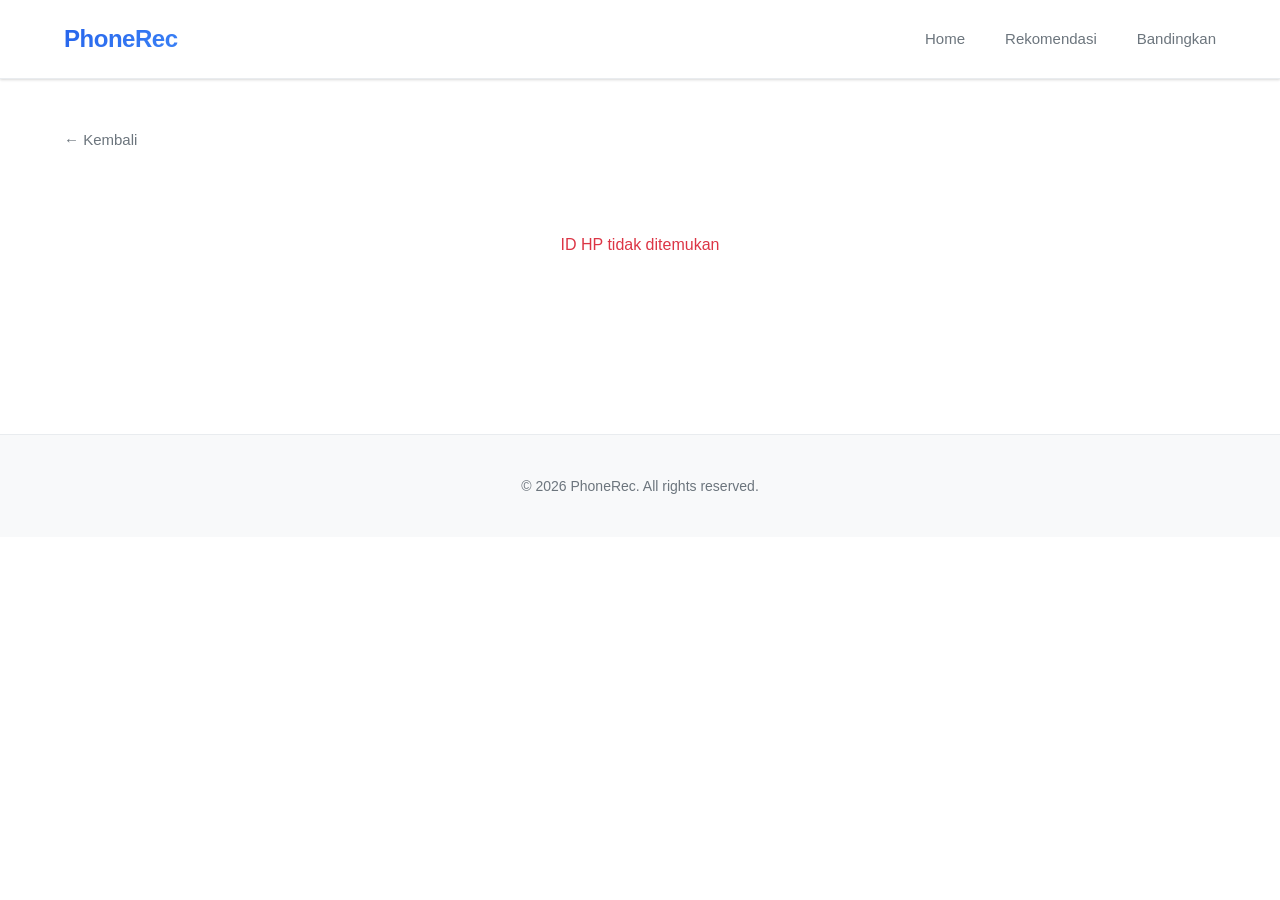
<file: detail.html>
<!DOCTYPE html>
<html lang="id">
<head>
  <meta charset="UTF-8">
  <meta name="viewport" content="width=device-width, initial-scale=1.0">
  <title>Detail HP - PhoneRec</title>
  <link rel="stylesheet" href="css/style.css">
</head>
<body>
  <!-- Header -->
  <header class="header">
    <div class="container">
      <div class="header-content">
        <a href="index.html" class="logo">
          <span class="logo-text">PhoneRec</span>
        </a>
        
        <nav class="nav">
          <a href="index.html">Home</a>
          <a href="rekomendasi.html">Rekomendasi</a>
          <a href="compare.html">Bandingkan</a>
        </nav>
        
        <button class="nav-mobile">☰</button>
      </div>
    </div>
  </header>

  <!-- Main Content -->
  <main class="detail-page">
    <div class="container">
      <a href="javascript:history.back()" class="back-link">← Kembali</a>

      <div id="detail-loading" class="loading">
        <div class="loading-spinner"></div>
        <div class="loading-text">Memuat detail HP...</div>
      </div>

      <div id="detail-error" class="error" style="display: none;"></div>

      <div id="detail-content" style="display: none;">
        <div class="detail-grid">
          <!-- Left Column: Image and Price -->
          <div>
            <div class="card detail-image-card">
              <div class="detail-image" id="phone-image">
                <div class="detail-image-placeholder">📱</div>
              </div>

              <h1 class="detail-title" id="phone-title">-</h1>
              <div class="detail-price" id="phone-price">-</div>
            </div>
          </div>

          <!-- Right Column: Specs -->
          <div>
            <div class="card specs-card">
              <h2 class="specs-title">Spesifikasi</h2>

              <div class="specs-grid">
                <div class="spec-row">
                  <div class="spec-item">
                    <div class="spec-label">Processor</div>
                    <div class="spec-value" id="spec-chipset">-</div>
                  </div>
                  <div class="spec-item">
                    <div class="spec-label">OS</div>
                    <div class="spec-value" id="spec-os">-</div>
                  </div>
                </div>

                <div class="spec-row">
                  <div class="spec-item">
                    <div class="spec-label">🧠 RAM</div>
                    <div class="spec-value-highlight" id="spec-ram">-</div>
                  </div>
                  <div class="spec-item">
                    <div class="spec-label">💾 Storage</div>
                    <div class="spec-value-highlight" id="spec-storage">-</div>
                  </div>
                </div>

                <div class="spec-row">
                  <div class="spec-item">
                    <div class="spec-label">📷 Kamera Utama</div>
                    <div class="spec-value-highlight" id="spec-camera-main">-</div>
                  </div>
                  <div class="spec-item">
                    <div class="spec-label">🤳 Kamera Depan</div>
                    <div class="spec-value-highlight" id="spec-camera-front">-</div>
                  </div>
                </div>

                <div class="spec-row">
                  <div class="spec-item">
                    <div class="spec-label">🔋 Battery</div>
                    <div class="spec-value-highlight" id="spec-battery">-</div>
                  </div>
                  <div class="spec-item">
                    <div class="spec-label">📺 Display</div>
                    <div class="spec-value" id="spec-display">-</div>
                  </div>
                </div>

                <div class="spec-row" id="release-row" style="display: none;">
                  <div class="spec-item">
                    <div class="spec-label">📅 Tanggal Rilis</div>
                    <div class="spec-value" id="spec-release">-</div>
                  </div>
                </div>
              </div>
            </div>

            <!-- Score Card (if available) -->
            <div id="score-card" class="card" style="display: none; margin-top: 1.5rem; background: linear-gradient(135deg, rgba(34, 197, 94, 0.1), rgba(34, 197, 94, 0.05)); border-color: var(--primary-600);">
              <div style="display: flex; align-items: center; gap: 0.5rem; margin-bottom: 1.5rem;">
                <h2 class="specs-title" style="margin: 0;">Detail Skor Rekomendasi</h2>
                <span style="font-size: 0.75rem; color: var(--gray-400);">(Semakin tinggi semakin bagus)</span>
              </div>
              
              <div id="score-details"></div>

              <div style="margin-top: 1.5rem; padding-top: 1.5rem; border-top: 1px solid var(--dark-700);">
                <div style="display: flex; align-items: center; justify-content: space-between;">
                  <span style="font-size: 1.25rem; font-weight: bold; color: white;">Skor Total</span>
                  <span id="total-score" style="font-size: 2rem; font-weight: bold; color: var(--primary-500);">-</span>
                </div>
                <p style="font-size: 0.875rem; color: var(--gray-400); margin-top: 0.5rem;">
                  Skor dihitung otomatis berdasarkan perbandingan spesifikasi dengan HP lain
                </p>
              </div>
            </div>
          </div>
        </div>
      </div>
    </div>
  </main>

  <!-- Footer -->
  <footer class="footer">
    <div class="container">
      <div class="footer-content">
        <p>&copy; 2026 PhoneRec. All rights reserved.</p>
      </div>
    </div>
  </footer>

  <script src="js/dummy-data.js"></script>
  <script src="js/update-images.js"></script>
  <script src="js/api.js"></script>
  <script src="js/mobile-menu.js"></script>
  <script src="js/detail.js"></script>
</body>
</html>
</file>
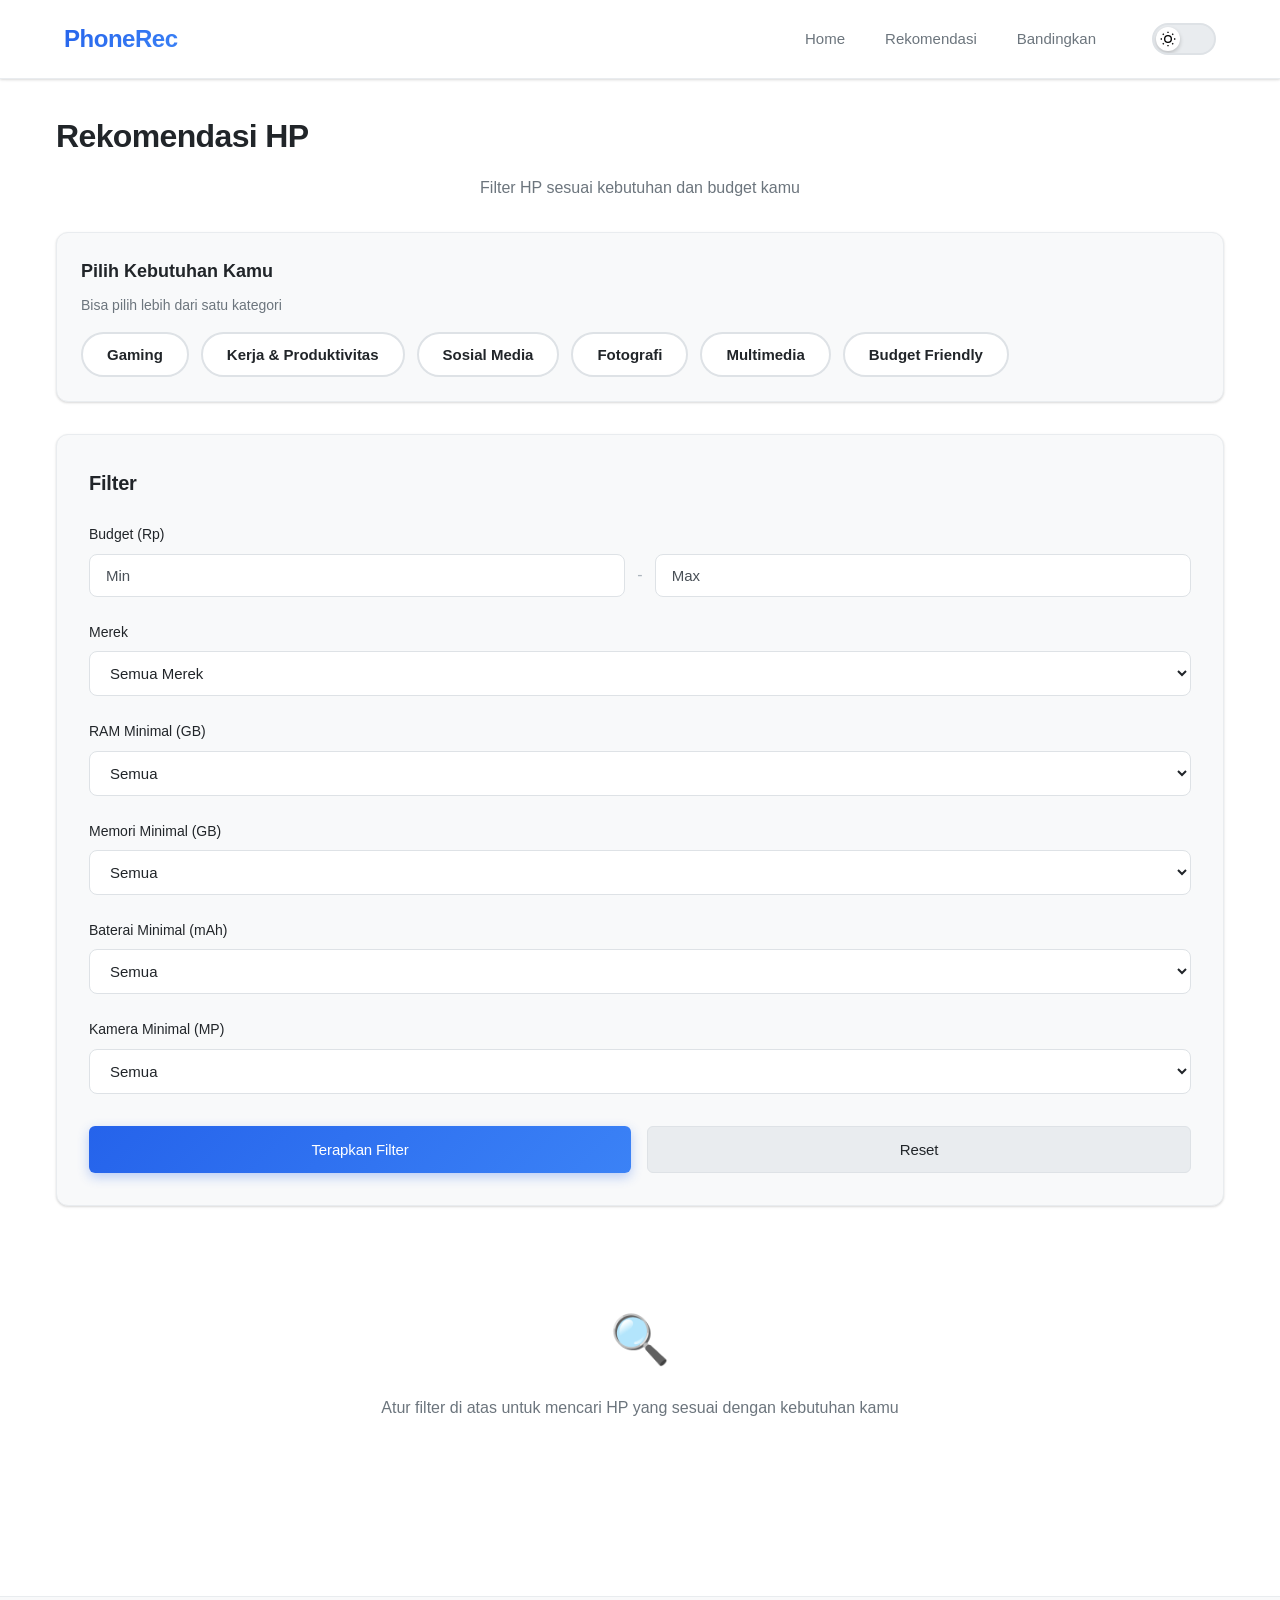
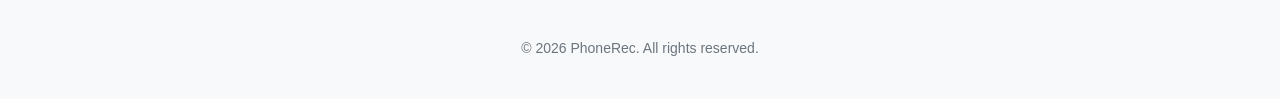
<file: rekomendasi.html>
<!DOCTYPE html>
<html lang="id">
<head>
  <meta charset="UTF-8">
  <meta name="viewport" content="width=device-width, initial-scale=1.0">
  <title>Rekomendasi HP - PhoneRec</title>
  <link rel="stylesheet" href="css/style.css">
</head>
<body>
  <!-- Header -->
  <header class="header">
    <div class="container">
      <div class="header-content">
        <a href="index.html" class="logo">
          <span class="logo-text">PhoneRec</span>
        </a>
        
        <nav class="nav">
          <a href="index.html">Home</a>
          <a href="rekomendasi.html">Rekomendasi</a>
          <a href="compare.html">Bandingkan</a>
          <button id="theme-toggle" class="theme-toggle" aria-label="Toggle theme">
            <div class="theme-toggle-slider">
              <svg class="theme-icon theme-icon-light" viewBox="0 0 24 24" fill="none" stroke="currentColor" stroke-width="2">
                <circle cx="12" cy="12" r="5"/>
                <line x1="12" y1="1" x2="12" y2="3"/>
                <line x1="12" y1="21" x2="12" y2="23"/>
                <line x1="4.22" y1="4.22" x2="5.64" y2="5.64"/>
                <line x1="18.36" y1="18.36" x2="19.78" y2="19.78"/>
                <line x1="1" y1="12" x2="3" y2="12"/>
                <line x1="21" y1="12" x2="23" y2="12"/>
                <line x1="4.22" y1="19.78" x2="5.64" y2="18.36"/>
                <line x1="18.36" y1="5.64" x2="19.78" y2="4.22"/>
              </svg>
              <svg class="theme-icon theme-icon-dark" viewBox="0 0 24 24" fill="currentColor">
                <path d="M21 12.79A9 9 0 1 1 11.21 3 7 7 0 0 0 21 12.79z"/>
              </svg>
            </div>
          </button>
        </nav>

        <button id="theme-toggle-mobile" class="theme-toggle theme-toggle-mobile" aria-label="Toggle theme">
          <div class="theme-toggle-slider">
            <svg class="theme-icon theme-icon-light" viewBox="0 0 24 24" fill="none" stroke="currentColor" stroke-width="2">
              <circle cx="12" cy="12" r="5"/>
              <line x1="12" y1="1" x2="12" y2="3"/>
              <line x1="12" y1="21" x2="12" y2="23"/>
              <line x1="4.22" y1="4.22" x2="5.64" y2="5.64"/>
              <line x1="18.36" y1="18.36" x2="19.78" y2="19.78"/>
              <line x1="1" y1="12" x2="3" y2="12"/>
              <line x1="21" y1="12" x2="23" y2="12"/>
              <line x1="4.22" y1="19.78" x2="5.64" y2="18.36"/>
              <line x1="18.36" y1="5.64" x2="19.78" y2="4.22"/>
            </svg>
            <svg class="theme-icon theme-icon-dark" viewBox="0 0 24 24" fill="currentColor">
              <path d="M21 12.79A9 9 0 1 1 11.21 3 7 7 0 0 0 21 12.79z"/>
            </svg>
          </div>
        </button>
        
        <button class="nav-mobile">☰</button>
      </div>
    </div>
  </header>

  <!-- Main Content -->
  <main class="container" style="padding: 2rem 1rem;">
    <h1 class="section-title">Rekomendasi HP</h1>
    <p class="section-subtitle" style="text-align: center; margin-bottom: 2rem;">
      Filter HP sesuai kebutuhan dan budget kamu
    </p>

    <!-- Category Selection -->
    <div class="category-section">
      <div class="category-header">
        <h2 class="category-title">Pilih Kebutuhan Kamu</h2>
        <p class="category-subtitle">Bisa pilih lebih dari satu kategori</p>
      </div>
      <div class="category-pills">
        <button type="button" class="category-pill" data-category="gaming" data-tooltip="Chipset kuat, RAM tinggi, layar AMOLED">Gaming</button>
        <button type="button" class="category-pill" data-category="kerja" data-tooltip="RAM cukup, battery awet, storage lega">Kerja & Produktivitas</button>
        <button type="button" class="category-pill" data-category="sosmed" data-tooltip="Kamera selfie bagus, storage cukup">Sosial Media</button>
        <button type="button" class="category-pill" data-category="fotografi" data-tooltip="Kamera utama tinggi, chipset image processing bagus">Fotografi</button>
        <button type="button" class="category-pill" data-category="multimedia" data-tooltip="Layar besar, battery jumbo, storage lega">Multimedia</button>
        <button type="button" class="category-pill" data-category="budget" data-tooltip="Harga murah tapi spek decent">Budget Friendly</button>
      </div>
    </div>

    <!-- Filter Panel -->
    <div class="filter-panel">
      <h2 class="filter-title">Filter</h2>
      
      <form id="filter-form">
        <!-- Price Range -->
        <div class="filter-group">
          <label class="filter-label">Budget (Rp)</label>
          <div class="filter-range">
            <input 
              type="number" 
              id="min-price" 
              class="filter-input" 
              placeholder="Min"
              min="0"
            >
            <span class="filter-separator">-</span>
            <input 
              type="number" 
              id="max-price" 
              class="filter-input" 
              placeholder="Max"
              min="0"
            >
          </div>
        </div>

        <!-- Brand -->
        <div class="filter-group">
          <label class="filter-label" for="brand">Merek</label>
          <select id="brand" class="filter-select">
            <option value="">Semua Merek</option>
            <option value="Samsung">Samsung</option>
            <option value="Apple">Apple</option>
            <option value="Xiaomi">Xiaomi</option>
            <option value="Oppo">Oppo</option>
            <option value="Vivo">Vivo</option>
            <option value="Realme">Realme</option>
            <option value="Infinix">Infinix</option>
            <option value="Poco">Poco</option>
          </select>
        </div>

        <!-- RAM -->
        <div class="filter-group">
          <label class="filter-label" for="min-ram">RAM Minimal (GB)</label>
          <select id="min-ram" class="filter-select">
            <option value="">Semua</option>
            <option value="2">2 GB</option>
            <option value="3">3 GB</option>
            <option value="4">4 GB</option>
            <option value="6">6 GB</option>
            <option value="8">8 GB</option>
            <option value="12">12 GB</option>
            <option value="16">16 GB</option>
          </select>
        </div>

        <!-- Storage -->
        <div class="filter-group">
          <label class="filter-label" for="min-storage">Memori Minimal (GB)</label>
          <select id="min-storage" class="filter-select">
            <option value="">Semua</option>
            <option value="32">32 GB</option>
            <option value="64">64 GB</option>
            <option value="128">128 GB</option>
            <option value="256">256 GB</option>
            <option value="512">512 GB</option>
            <option value="1024">1 TB</option>
          </select>
        </div>

        <!-- Battery -->
        <div class="filter-group">
          <label class="filter-label" for="min-battery">Baterai Minimal (mAh)</label>
          <select id="min-battery" class="filter-select">
            <option value="">Semua</option>
            <option value="3000">3000 mAh</option>
            <option value="4000">4000 mAh</option>
            <option value="5000">5000 mAh</option>
            <option value="6000">6000 mAh</option>
          </select>
        </div>

        <!-- Camera -->
        <div class="filter-group">
          <label class="filter-label" for="min-camera">Kamera Minimal (MP)</label>
          <select id="min-camera" class="filter-select">
            <option value="">Semua</option>
            <option value="12">12 MP</option>
            <option value="24">24 MP</option>
            <option value="48">48 MP</option>
            <option value="64">64 MP</option>
            <option value="108">108 MP</option>
          </select>
        </div>

        <!-- Actions -->
        <div class="filter-actions">
          <button type="submit" class="btn btn-primary">Terapkan Filter</button>
          <button type="button" id="reset-btn" class="btn btn-secondary">Reset</button>
        </div>
      </form>
    </div>

    <!-- Results -->
    <div id="results-loading" class="loading" style="display: none;">
      <div class="loading-spinner"></div>
      <div class="loading-text">Mencari HP terbaik untuk kamu...</div>
    </div>

    <div id="results-error" class="error" style="display: none;"></div>

    <div id="results-section" style="display: none;">
      <div class="results-controls">
        <div>
          <h2 class="section-title" id="results-title">Hasil Rekomendasi</h2>
          <div id="results-count" style="color: var(--gray-400);"></div>
        </div>
        <div class="sort-control">
          <label for="sort-select" class="sort-label">Urutkan:</label>
          <select id="sort-select" class="sort-select">
            <option value="best-match">Paling Cocok</option>
            <option value="price-low">Termurah</option>
            <option value="price-high">Termahal</option>
            <option value="newest">Terbaru (RAM Tertinggi)</option>
          </select>
        </div>
      </div>
      <div id="results-list" class="phones-grid"></div>
    </div>

    <div id="initial-state" class="empty">
      <div class="empty-icon">🔍</div>
      <p>Atur filter di atas untuk mencari HP yang sesuai dengan kebutuhan kamu</p>
    </div>
  </main>

  <!-- Footer -->
  <footer class="footer">
    <div class="container">
      <div class="footer-content">
        <p>&copy; 2026 PhoneRec. All rights reserved.</p>
      </div>
    </div>
  </footer>

  <script src="js/dummy-data.js"></script>
  <script src="js/update-images.js"></script>
  <script src="js/api.js"></script>
  <script src="js/mobile-menu.js"></script>
  <script src="js/theme-toggle.js"></script>
  <script src="js/rekomendasi.js"></script>
</body>
</html>
</file>
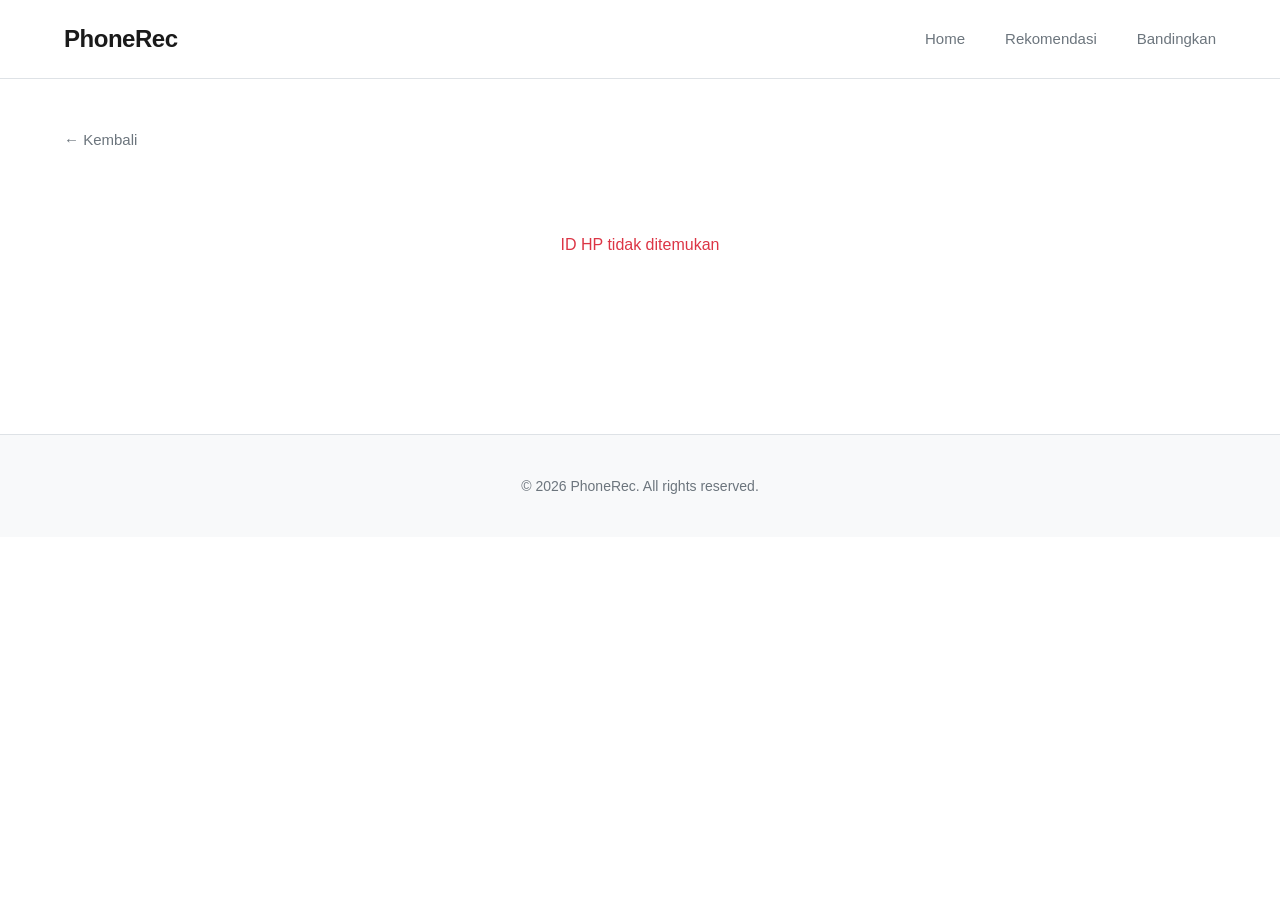
<file: frontend/detail.html>
<!DOCTYPE html>
<html lang="id">
<head>
  <meta charset="UTF-8">
  <meta name="viewport" content="width=device-width, initial-scale=1.0">
  <title>Detail HP - PhoneRec</title>
  <link rel="stylesheet" href="css/style.css">
</head>
<body>
  <!-- Header -->
  <header class="header">
    <div class="container">
      <div class="header-content">
        <a href="index.html" class="logo">
          <span class="logo-text">PhoneRec</span>
        </a>
        
        <nav class="nav">
          <a href="index.html">Home</a>
          <a href="rekomendasi.html">Rekomendasi</a>
          <a href="compare.html">Bandingkan</a>
        </nav>
        
        <button class="nav-mobile">☰</button>
      </div>
    </div>
  </header>

  <!-- Main Content -->
  <main class="detail-page">
    <div class="container">
      <a href="rekomendasi.html" class="back-link">← Kembali</a>

      <div id="detail-loading" class="loading">
        <div class="loading-spinner"></div>
        <div class="loading-text">Memuat detail HP...</div>
      </div>

      <div id="detail-error" class="error" style="display: none;"></div>

      <div id="detail-content" style="display: none;">
        <div class="detail-grid">
          <!-- Left Column: Image and Price -->
          <div>
            <div class="card detail-image-card">
              <div class="detail-image" id="phone-image">
                <div class="detail-image-placeholder">📱</div>
              </div>

              <h1 class="detail-title" id="phone-title">-</h1>
              <div class="detail-price" id="phone-price">-</div>
            </div>
          </div>

          <!-- Right Column: Specs -->
          <div>
            <div class="card specs-card">
              <h2 class="specs-title">Spesifikasi</h2>

              <div class="specs-grid">
                <div class="spec-row">
                  <div class="spec-item">
                    <div class="spec-label">Processor</div>
                    <div class="spec-value" id="spec-chipset">-</div>
                  </div>
                  <div class="spec-item">
                    <div class="spec-label">OS</div>
                    <div class="spec-value" id="spec-os">-</div>
                  </div>
                </div>

                <div class="spec-row">
                  <div class="spec-item">
                    <div class="spec-label">🧠 RAM</div>
                    <div class="spec-value-highlight" id="spec-ram">-</div>
                  </div>
                  <div class="spec-item">
                    <div class="spec-label">💾 Storage</div>
                    <div class="spec-value-highlight" id="spec-storage">-</div>
                  </div>
                </div>

                <div class="spec-row">
                  <div class="spec-item">
                    <div class="spec-label">📷 Kamera Utama</div>
                    <div class="spec-value-highlight" id="spec-camera-main">-</div>
                  </div>
                  <div class="spec-item">
                    <div class="spec-label">🤳 Kamera Depan</div>
                    <div class="spec-value-highlight" id="spec-camera-front">-</div>
                  </div>
                </div>

                <div class="spec-row">
                  <div class="spec-item">
                    <div class="spec-label">🔋 Battery</div>
                    <div class="spec-value-highlight" id="spec-battery">-</div>
                  </div>
                  <div class="spec-item">
                    <div class="spec-label">📺 Display</div>
                    <div class="spec-value" id="spec-display">-</div>
                  </div>
                </div>

                <div class="spec-row" id="release-row" style="display: none;">
                  <div class="spec-item">
                    <div class="spec-label">📅 Tanggal Rilis</div>
                    <div class="spec-value" id="spec-release">-</div>
                  </div>
                </div>
              </div>
            </div>

            <!-- Score Card (if available) -->
            <div id="score-card" class="card" style="display: none; margin-top: 1.5rem; background: linear-gradient(135deg, rgba(34, 197, 94, 0.1), rgba(34, 197, 94, 0.05)); border-color: var(--primary-600);">
              <div style="display: flex; align-items: center; gap: 0.5rem; margin-bottom: 1.5rem;">
                <h2 class="specs-title" style="margin: 0;">Detail Skor Rekomendasi</h2>
                <span style="font-size: 0.75rem; color: var(--gray-400);">(Semakin tinggi semakin bagus)</span>
              </div>
              
              <div id="score-details"></div>

              <div style="margin-top: 1.5rem; padding-top: 1.5rem; border-top: 1px solid var(--dark-700);">
                <div style="display: flex; align-items: center; justify-content: space-between;">
                  <span style="font-size: 1.25rem; font-weight: bold; color: white;">Skor Total</span>
                  <span id="total-score" style="font-size: 2rem; font-weight: bold; color: var(--primary-500);">-</span>
                </div>
                <p style="font-size: 0.875rem; color: var(--gray-400); margin-top: 0.5rem;">
                  Skor dihitung otomatis berdasarkan perbandingan spesifikasi dengan HP lain
                </p>
              </div>
            </div>
          </div>
        </div>
      </div>
    </div>
  </main>

  <!-- Footer -->
  <footer class="footer">
    <div class="container">
      <div class="footer-content">
        <p>&copy; 2026 PhoneRec. All rights reserved.</p>
      </div>
    </div>
  </footer>

  <script src="js/dummy-data.js"></script>
  <script src="js/update-images.js"></script>
  <script src="js/api.js"></script>
  <script src="js/mobile-menu.js"></script>
  <script src="js/detail.js"></script>
</body>
</html>
</file>
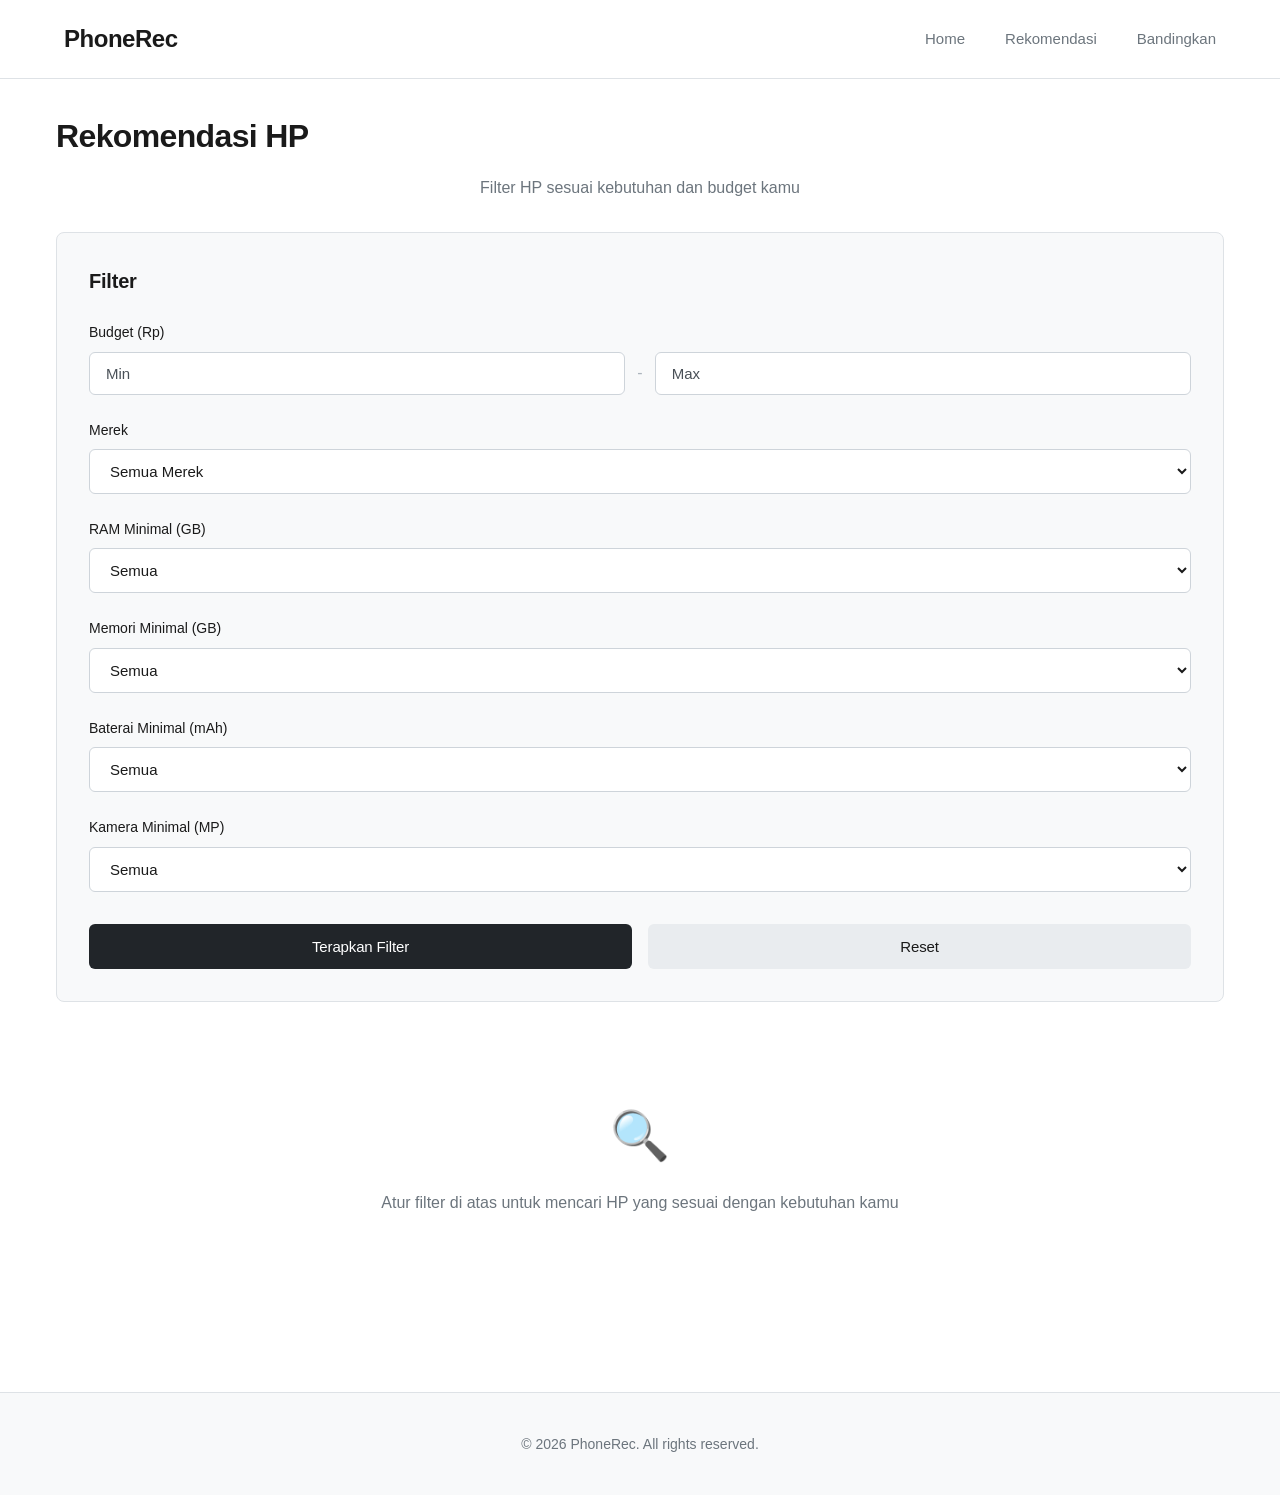
<file: frontend/rekomendasi.html>
<!DOCTYPE html>
<html lang="id">
<head>
  <meta charset="UTF-8">
  <meta name="viewport" content="width=device-width, initial-scale=1.0">
  <title>Rekomendasi HP - PhoneRec</title>
  <link rel="stylesheet" href="css/style.css">
</head>
<body>
  <!-- Header -->
  <header class="header">
    <div class="container">
      <div class="header-content">
        <a href="index.html" class="logo">
          <span class="logo-text">PhoneRec</span>
        </a>
        
        <nav class="nav">
          <a href="index.html">Home</a>
          <a href="rekomendasi.html">Rekomendasi</a>
          <a href="compare.html">Bandingkan</a>
        </nav>
        
        <button class="nav-mobile">☰</button>
      </div>
    </div>
  </header>

  <!-- Main Content -->
  <main class="container" style="padding: 2rem 1rem;">
    <h1 class="section-title">Rekomendasi HP</h1>
    <p class="section-subtitle" style="text-align: center; margin-bottom: 2rem;">
      Filter HP sesuai kebutuhan dan budget kamu
    </p>

    <!-- Filter Panel -->
    <div class="filter-panel">
      <h2 class="filter-title">Filter</h2>
      
      <form id="filter-form">
        <!-- Price Range -->
        <div class="filter-group">
          <label class="filter-label">Budget (Rp)</label>
          <div class="filter-range">
            <input 
              type="number" 
              id="min-price" 
              class="filter-input" 
              placeholder="Min"
              min="0"
            >
            <span class="filter-separator">-</span>
            <input 
              type="number" 
              id="max-price" 
              class="filter-input" 
              placeholder="Max"
              min="0"
            >
          </div>
        </div>

        <!-- Brand -->
        <div class="filter-group">
          <label class="filter-label" for="brand">Merek</label>
          <select id="brand" class="filter-select">
            <option value="">Semua Merek</option>
            <option value="Samsung">Samsung</option>
            <option value="Apple">Apple</option>
            <option value="Xiaomi">Xiaomi</option>
            <option value="Oppo">Oppo</option>
            <option value="Vivo">Vivo</option>
            <option value="Realme">Realme</option>
            <option value="Infinix">Infinix</option>
            <option value="Poco">Poco</option>
          </select>
        </div>

        <!-- RAM -->
        <div class="filter-group">
          <label class="filter-label" for="min-ram">RAM Minimal (GB)</label>
          <select id="min-ram" class="filter-select">
            <option value="">Semua</option>
            <option value="2">2 GB</option>
            <option value="3">3 GB</option>
            <option value="4">4 GB</option>
            <option value="6">6 GB</option>
            <option value="8">8 GB</option>
            <option value="12">12 GB</option>
            <option value="16">16 GB</option>
          </select>
        </div>

        <!-- Storage -->
        <div class="filter-group">
          <label class="filter-label" for="min-storage">Memori Minimal (GB)</label>
          <select id="min-storage" class="filter-select">
            <option value="">Semua</option>
            <option value="32">32 GB</option>
            <option value="64">64 GB</option>
            <option value="128">128 GB</option>
            <option value="256">256 GB</option>
            <option value="512">512 GB</option>
            <option value="1024">1 TB</option>
          </select>
        </div>

        <!-- Battery -->
        <div class="filter-group">
          <label class="filter-label" for="min-battery">Baterai Minimal (mAh)</label>
          <select id="min-battery" class="filter-select">
            <option value="">Semua</option>
            <option value="3000">3000 mAh</option>
            <option value="4000">4000 mAh</option>
            <option value="5000">5000 mAh</option>
            <option value="6000">6000 mAh</option>
          </select>
        </div>

        <!-- Camera -->
        <div class="filter-group">
          <label class="filter-label" for="min-camera">Kamera Minimal (MP)</label>
          <select id="min-camera" class="filter-select">
            <option value="">Semua</option>
            <option value="12">12 MP</option>
            <option value="24">24 MP</option>
            <option value="48">48 MP</option>
            <option value="64">64 MP</option>
            <option value="108">108 MP</option>
          </select>
        </div>

        <!-- Actions -->
        <div class="filter-actions">
          <button type="submit" class="btn btn-primary">Terapkan Filter</button>
          <button type="button" id="reset-btn" class="btn btn-secondary">Reset</button>
        </div>
      </form>
    </div>

    <!-- Results -->
    <div id="results-loading" class="loading" style="display: none;">
      <div class="loading-spinner"></div>
      <div class="loading-text">Mencari HP terbaik untuk kamu...</div>
    </div>

    <div id="results-error" class="error" style="display: none;"></div>

    <div id="results-section" style="display: none;">
      <div class="phones-header">
        <h2 class="section-title" id="results-title">Hasil Rekomendasi</h2>
        <div id="results-count" style="color: var(--gray-400);"></div>
      </div>
      <div id="results-list" class="phones-grid"></div>
    </div>

    <div id="initial-state" class="empty">
      <div class="empty-icon">🔍</div>
      <p>Atur filter di atas untuk mencari HP yang sesuai dengan kebutuhan kamu</p>
    </div>
  </main>

  <!-- Footer -->
  <footer class="footer">
    <div class="container">
      <div class="footer-content">
        <p>&copy; 2026 PhoneRec. All rights reserved.</p>
      </div>
    </div>
  </footer>

  <script src="js/dummy-data.js"></script>
  <script src="js/update-images.js"></script>
  <script src="js/api.js"></script>
  <script src="js/mobile-menu.js"></script>
  <script src="js/rekomendasi.js"></script>
</body>
</html>
</file>
<file: css/style.css>
/* Reset & Base */
* {
  margin: 0;
  padding: 0;
  box-sizing: border-box;
}

:root {
  --bg-primary: #ffffff;
  --bg-secondary: #f8f9fa;
  --bg-tertiary: #e9ecef;
  
  --text-primary: #212529;
  --text-secondary: #6c757d;
  --text-tertiary: #adb5bd;
  
  --border-light: #e9ecef;
  --border-medium: #dee2e6;
  --border-dark: #ced4da;
  
  --accent: #2563eb;
  --accent-light: #3b82f6;
  --accent-hover: #1d4ed8;
  --accent-rgb: 37, 99, 235;
  
  --shadow-sm: 0 1px 3px 0 rgba(0, 0, 0, 0.1), 0 1px 2px 0 rgba(0, 0, 0, 0.06);
  --shadow-md: 0 4px 6px -1px rgba(0, 0, 0, 0.1), 0 2px 4px -1px rgba(0, 0, 0, 0.06);
  --shadow-lg: 0 10px 15px -3px rgba(0, 0, 0, 0.1), 0 4px 6px -2px rgba(0, 0, 0, 0.05);
  --shadow-xl: 0 20px 25px -5px rgba(0, 0, 0, 0.1), 0 10px 10px -5px rgba(0, 0, 0, 0.04);
}

[data-theme="dark"] {
  --bg-primary: #1a1a1a;
  --bg-secondary: #2d2d2d;
  --bg-tertiary: #3a3a3a;
  
  --text-primary: #f8f9fa;
  --text-secondary: #adb5bd;
  --text-tertiary: #6c757d;
  
  --border-light: #3a3a3a;
  --border-medium: #4a4a4a;
  --border-dark: #5a5a5a;
  
  --accent: #3b82f6;
  --accent-light: #60a5fa;
  --accent-hover: #2563eb;
  --accent-rgb: 59, 130, 246;
  
  --shadow-sm: 0 1px 3px 0 rgba(0, 0, 0, 0.3), 0 1px 2px 0 rgba(0, 0, 0, 0.2);
  --shadow-md: 0 4px 6px -1px rgba(0, 0, 0, 0.3), 0 2px 4px -1px rgba(0, 0, 0, 0.2);
  --shadow-lg: 0 10px 15px -3px rgba(0, 0, 0, 0.3), 0 4px 6px -2px rgba(0, 0, 0, 0.2);
  --shadow-xl: 0 20px 25px -5px rgba(0, 0, 0, 0.3), 0 10px 10px -5px rgba(0, 0, 0, 0.2);
}

@import url('https://fonts.googleapis.com/css2?family=Inter:wght@300;400;500;600;700&display=swap');

body {
  font-family: 'Inter', -apple-system, BlinkMacSystemFont, 'Segoe UI', Roboto, sans-serif;
  background-color: var(--bg-primary);
  color: var(--text-primary);
  line-height: 1.6;
  overflow-x: hidden;
  -webkit-font-smoothing: antialiased;
  -moz-osx-font-smoothing: grayscale;
  min-height: 100vh;
  transition: background-color 0.3s ease, color 0.3s ease;
}

.container {
  max-width: 1200px;
  margin: 0 auto;
  padding: 0 1.5rem;
  position: relative;
  z-index: 1;
}

/* Animations */
@keyframes fadeIn {
  from {
    opacity: 0;
  }
  to {
    opacity: 1;
  }
}

@keyframes fadeInUp {
  from {
    opacity: 0;
    transform: translateY(30px);
  }
  to {
    opacity: 1;
    transform: translateY(0);
  }
}

@keyframes fadeInDown {
  from {
    opacity: 0;
    transform: translateY(-20px);
  }
  to {
    opacity: 1;
    transform: translateY(0);
  }
}

@keyframes slideIn {
  from {
    opacity: 0;
    transform: translateX(-20px);
  }
  to {
    opacity: 1;
    transform: translateX(0);
  }
}

@keyframes slideInRight {
  from {
    opacity: 0;
    transform: translateX(20px);
  }
  to {
    opacity: 1;
    transform: translateX(0);
  }
}

@keyframes scaleIn {
  from {
    opacity: 0;
    transform: scale(0.95);
  }
  to {
    opacity: 1;
    transform: scale(1);
  }
}

@keyframes float {
  0%, 100% {
    transform: translateY(0);
  }
  50% {
    transform: translateY(-10px);
  }
}

@keyframes pulse {
  0%, 100% {
    transform: scale(1);
  }
  50% {
    transform: scale(1.05);
  }
}

/* Header */
.header {
  background-color: var(--bg-primary);
  border-bottom: 1px solid var(--border-light);
  position: sticky;
  top: 0;
  z-index: 100;
  animation: fadeInDown 0.5s ease-out;
  box-shadow: var(--shadow-sm);
  transition: background-color 0.3s ease;
}

.header-content {
  display: flex;
  align-items: center;
  justify-content: space-between;
  padding: 1.25rem 0;
}

.logo {
  display: flex;
  align-items: center;
  gap: 0.75rem;
  text-decoration: none;
  color: var(--text-primary);
  transition: all 0.3s ease;
}

.logo:hover {
  opacity: 0.7;
  transform: translateX(3px);
}

.logo-text {
  font-size: 1.5rem;
  font-weight: 700;
  letter-spacing: -0.02em;
  background: linear-gradient(135deg, var(--accent) 0%, var(--accent-light) 100%);
  -webkit-background-clip: text;
  -webkit-text-fill-color: transparent;
  background-clip: text;
}

.nav {
  display: flex;
  gap: 2.5rem;
  align-items: center;
}

.nav a {
  color: var(--text-secondary);
  text-decoration: none;
  font-weight: 500;
  font-size: 0.9375rem;
  transition: all 0.3s ease;
  position: relative;
}

.nav a::after {
  content: '';
  position: absolute;
  bottom: -0.25rem;
  left: 0;
  width: 0;
  height: 2px;
  background-color: var(--accent);
  transition: width 0.3s ease;
}

.nav a:hover {
  color: var(--text-primary);
  transform: translateY(-2px);
}

.nav a:hover::after {
  width: 100%;
}

/* Theme Toggle */
.theme-toggle {
  position: relative;
  width: 64px;
  height: 32px;
  background-color: var(--bg-tertiary);
  border: 2px solid var(--border-medium);
  border-radius: 50px;
  cursor: pointer;
  transition: all 0.3s ease;
  margin-left: 1rem;
  overflow: hidden;
}

.theme-toggle-mobile {
  display: none;
  margin-left: 0;
  margin-right: 0.75rem;
}

[data-theme="dark"] .theme-toggle {
  background-color: var(--bg-secondary);
  border-color: var(--border-dark);
}

.theme-toggle-slider {
  position: absolute;
  top: 2px;
  left: 2px;
  width: 24px;
  height: 24px;
  background-color: white;
  border-radius: 50%;
  transition: transform 0.3s cubic-bezier(0.4, 0, 0.2, 1);
  display: flex;
  align-items: center;
  justify-content: center;
  box-shadow: 0 2px 4px rgba(0, 0, 0, 0.2);
}

[data-theme="dark"] .theme-toggle-slider {
  transform: translateX(32px);
  background-color: var(--bg-tertiary);
}

.theme-icon {
  width: 16px;
  height: 16px;
  display: flex;
  align-items: center;
  justify-content: center;
  font-size: 0.75rem;
  transition: all 0.3s ease;
}

.theme-toggle:hover {
  border-color: var(--accent);
}

.theme-toggle:hover .theme-toggle-slider {
  box-shadow: 0 2px 8px rgba(0, 0, 0, 0.3);
}

[data-theme="dark"] .theme-icon-light {
  display: none;
}

[data-theme="light"] .theme-icon-dark,
.theme-icon-dark {
  display: none;
}

[data-theme="dark"] .theme-icon-dark {
  display: flex;
}

.nav a {
  color: var(--text-secondary);
  text-decoration: none;
  font-weight: 500;
  font-size: 0.9375rem;
  transition: all 0.3s ease;
  position: relative;
}

.nav a::after {
  content: '';
  position: absolute;
  bottom: -0.25rem;
  left: 0;
  width: 0;
  height: 2px;
  background-color: var(--accent);
  transition: width 0.3s ease;
}

.nav a:hover {
  color: var(--text-primary);
  transform: translateY(-2px);
}

.nav a:hover::after {
  width: 100%;
}

.nav-mobile {
  display: none;
}

/* Hero Section */
.hero {
  padding: 5rem 0;
  background: linear-gradient(180deg, var(--bg-primary) 0%, var(--bg-secondary) 100%);
}

.hero-content {
  max-width: 42rem;
  margin: 0 auto;
  text-align: center;
}

.hero h1 {
  font-size: 3.5rem;
  font-weight: 700;
  margin-bottom: 1.5rem;
  letter-spacing: -0.03em;
  line-height: 1.2;
  min-height: 9rem;
}

.hero h1 .typing-line-1 {
  display: inline-block;
  min-width: 1ch;
  color: var(--text-primary);
}

.hero h1 .typing-line-2 {
  display: inline-block;
  min-width: 1ch;
  color: var(--text-secondary);
  font-weight: 300;
}

.hero h1 .cursor {
  display: inline-block;
  animation: blink 1s infinite;
  margin-left: 2px;
  font-weight: 400;
}

@keyframes blink {
  0%, 50% {
    opacity: 1;
  }
  51%, 100% {
    opacity: 0;
  }
}

.hero .highlight {
  color: var(--text-secondary);
  font-weight: 300;
  display: inline-block;
}

.hero p {
  font-size: 1.125rem;
  color: var(--text-secondary);
  margin-bottom: 2.5rem;
  line-height: 1.7;
  font-weight: 400;
  animation: fadeInUp 0.8s ease-out 0.4s backwards;
}

.hero-buttons {
  display: flex;
  gap: 1rem;
  justify-content: center;
  flex-wrap: wrap;
  animation: fadeInUp 0.8s ease-out 0.6s backwards;
}

.hero-stats {
  display: grid;
  grid-template-columns: repeat(3, 1fr);
  gap: 3rem;
  max-width: 36rem;
  margin: 4rem auto 0;
  padding-top: 3rem;
  border-top: 1px solid var(--border-light);
}

.hero-stat {
  text-align: center;
  animation: scaleIn 0.6s ease-out backwards;
  transition: transform 0.3s ease;
}

.hero-stat:nth-child(1) {
  animation-delay: 0.8s;
}

.hero-stat:nth-child(2) {
  animation-delay: 1s;
}

.hero-stat:nth-child(3) {
  animation-delay: 1.2s;
}

.hero-stat:hover {
  transform: translateY(-5px);
}

.hero-stat-value {
  font-size: 1rem;
  font-weight: 600;
  color: var(--text-primary);
  margin-bottom: 0.25rem;
  text-transform: uppercase;
  letter-spacing: 0.05em;
}

.hero-stat-label {
  font-size: 0.875rem;
  color: var(--text-secondary);
  font-weight: 400;
}

/* Buttons */
.btn {
  padding: 0.875rem 2rem;
  font-size: 0.9375rem;
  font-weight: 500;
  border-radius: 0.375rem;
  border: none;
  cursor: pointer;
  transition: all 0.3s ease;
  text-decoration: none;
  display: inline-block;
  letter-spacing: -0.01em;
  position: relative;
  overflow: hidden;
}

.btn::before {
  content: '';
  position: absolute;
  top: 50%;
  left: 50%;
  width: 0;
  height: 0;
  border-radius: 50%;
  background: rgba(255, 255, 255, 0.2);
  transform: translate(-50%, -50%);
  transition: width 0.6s, height 0.6s;
}

.btn:hover::before {
  width: 300px;
  height: 300px;
}

.btn-primary {
  background: linear-gradient(135deg, var(--accent) 0%, var(--accent-light) 100%);
  color: white;
  box-shadow: 0 4px 12px rgba(var(--accent-rgb), 0.3);
}

.btn-primary:hover {
  transform: translateY(-2px);
  box-shadow: 0 6px 16px rgba(var(--accent-rgb), 0.4);
}

.btn-primary:active {
  transform: translateY(0);
}

.btn-outline {
  background-color: transparent;
  color: var(--text-primary);
  border: 2px solid var(--border-medium);
}

.btn-outline:hover {
  background-color: var(--bg-tertiary);
  border-color: var(--border-dark);
  transform: translateY(-2px);
}

.btn-outline:active {
  transform: translateY(0);
}

.btn-sm {
  padding: 0.625rem 1.25rem;
  font-size: 0.875rem;
}

.btn-secondary {
  background-color: var(--bg-tertiary);
  color: var(--text-primary);
  border: 1px solid var(--border-medium);
}

.btn-secondary:hover {
  background-color: var(--border-light);
  transform: translateY(-1px);
}

/* Cards */
.card {
  background-color: var(--bg-secondary);
  border: 1px solid var(--border-light);
  border-radius: 12px;
  padding: 1.5rem;
  transition: all 0.3s ease;
  animation: fadeInUp 0.6s ease-out;
  box-shadow: var(--shadow-sm);
}

.card:hover {
  box-shadow: var(--shadow-md);
  border-color: var(--border-medium);
  transform: translateY(-4px);
}

/* Features Section */
.features {
  padding: 5rem 0;
}

.section-header {
  text-align: center;
  margin-bottom: 3.5rem;
  animation: fadeInUp 0.8s ease-out;
}

.section-title {
  font-size: 2rem;
  font-weight: 700;
  margin-bottom: 0.75rem;
  letter-spacing: -0.02em;
}

.section-subtitle {
  color: var(--text-secondary);
  font-size: 1rem;
  font-weight: 400;
}

.features-grid {
  display: grid;
  grid-template-columns: repeat(auto-fit, minmax(280px, 1fr));
  gap: 2rem;
  margin-bottom: 4rem;
}

.feature-card {
  text-align: center;
  padding: 2.5rem 2rem;
  background-color: var(--bg-secondary);
  border: 1px solid var(--border-light);
  border-radius: 16px;
  transition: all 0.4s ease;
  animation: fadeInUp 0.8s ease-out;
  position: relative;
  overflow: hidden;
}

.feature-card::before {
  content: '';
  position: absolute;
  top: 0;
  left: 0;
  width: 100%;
  height: 4px;
  background: linear-gradient(135deg, var(--accent) 0%, var(--accent-light) 100%);
  transform: scaleX(0);
  transition: transform 0.3s ease;
}

.feature-card:hover::before {
  transform: scaleX(1);
}

.feature-card:nth-child(1) {
  animation-delay: 0.1s;
}

.feature-card:nth-child(2) {
  animation-delay: 0.2s;
}

.feature-card:nth-child(3) {
  animation-delay: 0.3s;
}

.feature-card:hover {
  border-color: var(--accent);
  box-shadow: var(--shadow-lg);
  transform: translateY(-8px);
}

.feature-icon {
  width: 56px;
  height: 56px;
  margin: 0 auto 1.25rem;
  background: linear-gradient(135deg, var(--accent) 0%, var(--accent-light) 100%);
  border-radius: 12px;
  display: flex;
  align-items: center;
  justify-content: center;
  transition: transform 0.3s ease;
}

.feature-icon svg {
  width: 28px;
  height: 28px;
  stroke: white;
}

.feature-card:hover .feature-icon {
  transform: scale(1.1) rotate(5deg);
}

.feature-title {
  font-size: 1.25rem;
  font-weight: 700;
  color: var(--text-primary);
  margin-bottom: 0.75rem;
  letter-spacing: -0.01em;
  transition: color 0.3s ease;
}

.feature-card:hover .feature-title {
  color: var(--accent);
}

.feature-description {
  font-size: 0.9375rem;
  color: var(--text-secondary);
  line-height: 1.7;
  font-weight: 400;
}

/* Phone List */
.phones-section {
  margin-bottom: 4rem;
}

.phones-header {
  display: flex;
  align-items: center;
  justify-content: space-between;
  margin-bottom: 2rem;
  animation: fadeInUp 0.6s ease-out;
}

.phones-grid {
  display: grid;
  gap: 1rem;
}

.phone-card {
  display: flex;
  gap: 1.5rem;
  padding: 1.5rem;
  transition: all 0.3s ease;
  border-radius: 12px;
  animation: fadeInUp 0.6s ease-out;
  position: relative;
  overflow: hidden;
  background-color: var(--bg-secondary);
  border: 1px solid var(--border-light);
  box-shadow: var(--shadow-sm);
}

.phone-card::before {
  content: '';
  position: absolute;
  top: 0;
  left: -100%;
  width: 100%;
  height: 100%;
  background: linear-gradient(90deg, transparent, rgba(var(--accent-rgb), 0.05), transparent);
  transition: left 0.6s ease;
}

.phone-card:hover::before {
  left: 100%;
}

.phone-card:hover {
  border-color: var(--border-medium);
  box-shadow: var(--shadow-md);
  transform: translateY(-4px);
}

.phone-image {
  width: 7rem;
  height: 7rem;
  flex-shrink: 0;
  background-color: var(--bg-secondary);
  border-radius: 0.375rem;
  overflow: hidden;
  display: flex;
  align-items: center;
  justify-content: center;
  transition: transform 0.4s ease;
}

.phone-card:hover .phone-image {
  transform: scale(1.1) rotate(2deg);
}

.phone-image img {
  width: 100%;
  height: 100%;
  object-fit: cover;
  transition: transform 0.4s ease;
}

.phone-card:hover .phone-image img {
  transform: scale(1.15);
}

.phone-image-placeholder {
  font-size: 2.5rem;
  color: var(--text-tertiary);
  animation: float 3s ease-in-out infinite;
}

.phone-info {
  flex: 1;
  min-width: 0;
}

.phone-header {
  display: flex;
  justify-content: space-between;
  align-items: start;
  gap: 1rem;
  margin-bottom: 0.75rem;
}

.phone-name {
  font-weight: 600;
  font-size: 1.125rem;
  color: var(--text-primary);
  letter-spacing: -0.01em;
  transition: color 0.3s ease;
}

.phone-card:hover .phone-name {
  color: var(--accent);
}

.phone-price {
  font-weight: 600;
  font-size: 1.25rem;
  color: var(--text-primary);
  transition: transform 0.3s ease;
}

.phone-card:hover .phone-price {
  transform: scale(1.05);
}

.phone-score {
  flex-shrink: 0;
  text-align: right;
  transition: transform 0.3s ease;
}

.phone-card:hover .phone-score {
  transform: scale(1.1);
}

.score-value {
  font-size: 1.5rem;
  font-weight: 600;
  color: var(--text-primary);
}

.score-label {
  font-size: 0.75rem;
  color: var(--text-secondary);
  text-transform: uppercase;
  letter-spacing: 0.05em;
}

.phone-specs {
  display: grid;
  grid-template-columns: repeat(auto-fit, minmax(100px, 1fr));
  gap: 0.75rem;
  font-size: 0.875rem;
  margin-bottom: 1rem;
}

.phone-spec {
  display: flex;
  align-items: center;
  gap: 0.5rem;
  color: var(--text-secondary);
  transition: transform 0.3s ease;
}

.phone-card:hover .phone-spec {
  transform: translateX(4px);
}

.phone-spec-value {
  font-weight: 500;
  color: var(--text-primary);
}

.match-reasons {
  display: flex;
  flex-wrap: wrap;
  gap: 0.5rem;
  margin-bottom: 1rem;
}

.match-reason {
  font-size: 0.75rem;
  padding: 0.375rem 0.75rem;
  background-color: var(--bg-secondary);
  color: var(--text-secondary);
  border-radius: 0.25rem;
  border: 1px solid var(--border-light);
  transition: all 0.3s ease;
}

.phone-card:hover .match-reason {
  background-color: var(--accent);
  color: white;
  border-color: var(--accent);
  transform: translateY(-2px);
}

.score-excellent {
  color: #059669;
}

.score-good {
  color: #2563eb;
}

.score-fair {
  color: #d97706;
}

.score-poor {
  color: #dc2626;
}

.phone-actions {
  display: flex;
  gap: 0.75rem;
  opacity: 0.8;
  transition: opacity 0.3s ease;
}

.phone-card:hover .phone-actions {
  opacity: 1;
}

.btn-detail {
  padding: 0.5rem 1.25rem;
  background-color: var(--accent);
  color: white;
  border-radius: 0.375rem;
  text-decoration: none;
  font-size: 0.875rem;
  font-weight: 500;
  transition: all 0.3s ease;
  position: relative;
  overflow: hidden;
}

.btn-detail::before {
  content: '';
  position: absolute;
  top: 50%;
  left: 50%;
  width: 0;
  height: 0;
  background: rgba(255, 255, 255, 0.3);
  border-radius: 50%;
  transform: translate(-50%, -50%);
  transition: width 0.5s, height 0.5s;
}

.btn-detail:hover::before {
  width: 200px;
  height: 200px;
}

.btn-detail:hover {
  background-color: var(--accent-hover);
  transform: translateY(-2px);
  box-shadow: 0 4px 12px rgba(0, 0, 0, 0.2);
}

/* Filter Panel */
.filter-panel {
  background-color: var(--bg-secondary);
  border: 1px solid var(--border-light);
  border-radius: 12px;
  padding: 2rem;
  margin-bottom: 2rem;
  box-shadow: var(--shadow-sm);
  transition: background-color 0.3s ease;
}

.filter-title {
  font-size: 1.25rem;
  font-weight: 600;
  margin-bottom: 1.5rem;
  letter-spacing: -0.01em;
}

.filter-group {
  margin-bottom: 1.5rem;
}

.filter-label {
  display: block;
  font-size: 0.875rem;
  font-weight: 500;
  color: var(--text-primary);
  margin-bottom: 0.5rem;
}

.filter-input,
.filter-select {
  width: 100%;
  padding: 0.75rem 1rem;
  background-color: var(--bg-primary);
  border: 1px solid var(--border-medium);
  border-radius: 8px;
  color: var(--text-primary);
  font-size: 0.9375rem;
  font-family: 'Inter', sans-serif;
  transition: all 0.3s ease;
}

.filter-input:focus,
.filter-select:focus {
  outline: none;
  border-color: var(--accent);
  box-shadow: 0 0 0 3px rgba(var(--accent-rgb), 0.1);
}

.filter-input::placeholder,
.filter-select::placeholder,
input::placeholder,
select::placeholder {
  color: #495057 !important;
  opacity: 1 !important;
}

.filter-input::-webkit-input-placeholder,
.filter-select::-webkit-input-placeholder,
input::-webkit-input-placeholder {
  color: #495057 !important;
  opacity: 1 !important;
}

.filter-input::-moz-placeholder,
.filter-select::-moz-placeholder,
input::-moz-placeholder {
  color: #495057 !important;
  opacity: 1 !important;
}

.filter-input:-ms-input-placeholder,
.filter-select:-ms-input-placeholder,
input:-ms-input-placeholder {
  color: #495057 !important;
  opacity: 1 !important;
}

.filter-range {
  display: flex;
  gap: 0.75rem;
  align-items: center;
}

.filter-range input {
  flex: 1;
}

.filter-separator {
  color: var(--text-tertiary);
}

.filter-actions {
  display: flex;
  gap: 1rem;
  margin-top: 2rem;
}

.filter-actions .btn {
  flex: 1;
}

/* Detail Page */
.detail-page {
  padding: 3rem 0;
}

.back-link {
  display: inline-flex;
  align-items: center;
  gap: 0.5rem;
  color: var(--text-secondary);
  text-decoration: none;
  margin-bottom: 2rem;
  font-size: 0.9375rem;
  font-weight: 500;
  transition: color 0.2s;
}

.back-link:hover {
  color: var(--text-primary);
}

.detail-grid {
  display: grid;
  grid-template-columns: 1fr 2fr;
  gap: 2rem;
}

.detail-image-card {
  position: sticky;
  top: 6rem;
}

.detail-image {
  aspect-ratio: 1;
  background-color: var(--bg-secondary);
  border-radius: 0.5rem;
  overflow: hidden;
  margin-bottom: 1.5rem;
  display: flex;
  align-items: center;
  justify-content: center;
  border: 1px solid var(--border-light);
}

.detail-image img {
  width: 100%;
  height: 100%;
  object-fit: contain;
}

.detail-image-placeholder {
  font-size: 5rem;
  color: var(--text-tertiary);
}

.detail-title {
  font-size: 1.75rem;
  font-weight: 600;
  margin-bottom: 0.75rem;
  letter-spacing: -0.02em;
}

.detail-price {
  font-size: 2rem;
  font-weight: 700;
  color: var(--text-primary);
  margin-bottom: 1.5rem;
  letter-spacing: -0.02em;
}

.specs-card {
  margin-bottom: 2rem;
}

.specs-title {
  font-size: 1.5rem;
  font-weight: 600;
  margin-bottom: 1.5rem;
  letter-spacing: -0.01em;
}

.specs-grid {
  display: grid;
  gap: 1.5rem;
}

.spec-row {
  display: grid;
  grid-template-columns: repeat(2, 1fr);
  gap: 1.5rem;
  padding-bottom: 1.5rem;
  border-bottom: 1px solid var(--border-light);
}

.spec-row:last-child {
  border-bottom: none;
  padding-bottom: 0;
}

.spec-item {
  display: flex;
  flex-direction: column;
  gap: 0.375rem;
}

.spec-label {
  font-size: 0.875rem;
  color: #495057;
  font-weight: 500;
}

.spec-value {
  font-weight: 600;
  color: #1a1a1a;
  font-size: 0.9375rem;
}

.spec-value-highlight {
  font-weight: 700;
  font-size: 1.25rem;
  color: #000000;
}

/* Loading & Error States */
.loading {
  text-align: center;
  padding: 5rem 1rem;
}

.loading-spinner {
  display: inline-block;
  width: 3rem;
  height: 3rem;
  border: 3px solid var(--border-light);
  border-top-color: var(--accent);
  border-radius: 50%;
  animation: spin 1s linear infinite;
}

@keyframes spin {
  to {
    transform: rotate(360deg);
  }
}

.loading-text {
  margin-top: 1rem;
  color: var(--text-secondary);
  font-weight: 500;
}

.error {
  text-align: center;
  padding: 3rem;
  color: #dc3545;
  font-weight: 500;
}

.empty {
  text-align: center;
  padding: 4rem 1rem;
  color: var(--text-secondary);
}

.empty-icon {
  font-size: 3rem;
  margin-bottom: 1rem;
  color: var(--text-tertiary);
}

/* Footer */
.footer {
  background-color: var(--bg-secondary);
  border-top: 1px solid var(--border-light);
  padding: 2.5rem 0;
  margin-top: 5rem;
}

.footer-content {
  text-align: center;
  color: var(--text-secondary);
  font-size: 0.875rem;
}

.nav-mobile {
  display: none;
  background: none;
  border: none;
  font-size: 1.5rem;
  cursor: pointer;
  color: var(--text-primary);
  padding: 0.5rem;
}

/* Responsive */
@media (max-width: 768px) {
  .header-content {
    display: flex;
    justify-content: space-between;
    align-items: center;
  }

  .logo {
    order: 1;
  }

  .nav {
    display: none;
    position: fixed;
    top: 0;
    left: 0;
    width: 100%;
    height: 100vh;
    background-color: var(--bg-primary);
    flex-direction: column;
    justify-content: center;
    align-items: center;
    gap: 2rem;
    z-index: 999;
  }
  
  .nav.active {
    display: flex;
  }
  
  .nav a {
    font-size: 1.5rem;
  }

  .nav .theme-toggle {
    display: none;
  }

  .theme-toggle-mobile {
    display: block;
    order: 2;
    margin-left: auto;
    margin-right: 0.75rem;
  }
  
  .nav-mobile {
    display: block;
    position: relative;
    z-index: 1000;
    order: 3;
  }
  
  .hero h1 {
    font-size: 2.5rem;
  }
  
  .hero-stats {
    grid-template-columns: 1fr;
    gap: 2rem;
  }
  
  .detail-grid {
    grid-template-columns: 1fr;
  }
  
  .detail-image-card {
    position: static;
  }
  
  .phone-specs {
    grid-template-columns: repeat(2, 1fr);
  }
  
  .spec-row {
    grid-template-columns: 1fr;
  }
}

@media (max-width: 640px) {
  .container {
    padding: 0 1rem;
  }
  
  .hero {
    padding: 3rem 0;
  }
  
  .hero h1 {
    font-size: 2rem;
  }
  
  .hero p {
    font-size: 1rem;
  }
  
  .hero-buttons {
    flex-direction: column;
  }
  
  .hero-buttons .btn {
    width: 100%;
  }
  
  .hero-stats {
    grid-template-columns: repeat(3, 1fr);
    gap: 0.75rem;
    padding-top: 2rem;
    margin-top: 3rem;
  }
  
  .hero-stat {
    background-color: var(--bg-secondary);
    border: 1px solid var(--border-light);
    border-radius: 0.5rem;
    padding: 1rem 0.5rem;
  }
  
  .hero-stat-value {
    font-size: 0.875rem;
  }
  
  .hero-stat-label {
    font-size: 0.75rem;
  }
  
  .phone-card {
    flex-direction: column;
  }
  
  .phone-image {
    width: 100%;
    height: 12rem;
  }
  
  .features-grid {
    grid-template-columns: 1fr;
  }
}

/* Dropdown Autocomplete Styles - Basic positioning only, colors set in JavaScript */
.datalist-dropdown {
  position: absolute;
  top: 100%;
  left: 0;
  right: 0;
  background-color: #ffffff;
  border: 1px solid var(--border-medium);
  border-radius: 0.5rem;
  margin-top: 0.25rem;
  max-height: 300px;
  overflow-y: auto;
  z-index: 10;
  display: none;
  box-shadow: var(--shadow-lg);
}

.datalist-option {
  padding: 0.75rem 1rem;
  cursor: pointer;
  border-bottom: 1px solid var(--border-light);
  transition: background-color 0.2s;
  background-color: #ffffff;
}

.datalist-option:hover {
  background-color: #f8f9fa;
}

.datalist-option:last-child {
  border-bottom: none;
}

.option-name {
  font-weight: 500;
  margin-bottom: 0.25rem;
}

.option-price {
  font-size: 0.875rem;
}

/* Category Pills */
.category-section {
  margin-bottom: 2rem;
  animation: fadeInUp 0.6s ease-out;
  background-color: var(--bg-secondary);
  border: 1px solid var(--border-light);
  border-radius: 12px;
  padding: 1.5rem;
  box-shadow: var(--shadow-sm);
  transition: background-color 0.3s ease;
}

.category-header {
  margin-bottom: 1rem;
}

.category-title {
  font-size: 1.125rem;
  font-weight: 600;
  color: var(--text-primary);
  margin-bottom: 0.5rem;
}

.category-subtitle {
  font-size: 0.875rem;
  color: var(--text-secondary);
}

.category-pills {
  display: flex;
  flex-wrap: wrap;
  gap: 0.75rem;
}

.category-pill {
  padding: 0.75rem 1.5rem;
  border: 2px solid var(--border-medium);
  border-radius: 50px;
  background-color: var(--bg-primary);
  color: var(--text-primary);
  font-size: 0.9375rem;
  font-weight: 600;
  cursor: pointer;
  transition: all 0.3s ease;
  user-select: none;
  -webkit-tap-highlight-color: transparent;
}

.category-pill:hover {
  background-color: var(--bg-tertiary);
  border-color: var(--border-dark);
  transform: translateY(-2px);
}

.category-pill:active {
  transform: translateY(0);
}

.category-pill.active {
  background: linear-gradient(135deg, var(--accent) 0%, var(--accent-light) 100%);
  color: white;
  border-color: transparent;
  box-shadow: 0 4px 12px rgba(var(--accent-rgb), 0.3);
}

.category-pill.active:hover {
  transform: translateY(-2px);
  box-shadow: 0 6px 16px rgba(var(--accent-rgb), 0.4);
}

@media (max-width: 768px) {
  .category-pill {
    padding: 0.5rem 1rem;
    font-size: 0.875rem;
  }
}

/* Star Rating */
.phone-rating {
  display: flex;
  align-items: center;
  gap: 0.5rem;
  margin-top: 0.5rem;
}

.star-rating {
  display: flex;
  gap: 2px;
  font-size: 1.125rem;
  line-height: 1;
}

.star {
  display: inline-block;
  transition: transform 0.2s ease;
}

.star.filled {
  color: #fbbf24;
}

.star.half {
  color: #fbbf24;
  opacity: 0.5;
}

.star.empty {
  color: #d1d5db;
}

.rating-label {
  font-size: 0.8125rem;
  color: var(--text-secondary);
  font-weight: 500;
}

/* Category Badges */
.phone-badges {
  display: flex;
  flex-wrap: wrap;
  gap: 0.5rem;
  margin-top: 0.5rem;
  margin-bottom: 0.75rem;
}

.category-badge {
  display: inline-flex;
  align-items: center;
  gap: 0.25rem;
  padding: 0.25rem 0.625rem;
  border-radius: 12px;
  font-size: 0.75rem;
  font-weight: 600;
  text-transform: uppercase;
  letter-spacing: 0.025em;
}

.badge-gaming {
  background-color: #dbeafe;
  color: #1e40af;
}

.badge-kerja {
  background-color: #e0e7ff;
  color: #4338ca;
}

.badge-sosmed {
  background-color: #fce7f3;
  color: #be185d;
}

.badge-fotografi {
  background-color: #fef3c7;
  color: #92400e;
}

.badge-multimedia {
  background-color: #ddd6fe;
  color: #6b21a8;
}

.badge-budget {
  background-color: #d1fae5;
  color: #065f46;
}

/* Category Tooltip */
.category-pill {
  position: relative;
}

.category-pill::after {
  content: attr(data-tooltip);
  position: absolute;
  bottom: 100%;
  left: 50%;
  transform: translateX(-50%) translateY(-8px);
  padding: 0.5rem 0.75rem;
  background-color: var(--accent);
  color: white;
  font-size: 0.8125rem;
  font-weight: 400;
  border-radius: 6px;
  white-space: nowrap;
  opacity: 0;
  pointer-events: none;
  transition: opacity 0.2s ease, transform 0.2s ease;
  z-index: 1000;
}

.category-pill::before {
  content: '';
  position: absolute;
  bottom: 100%;
  left: 50%;
  transform: translateX(-50%);
  border: 6px solid transparent;
  border-top-color: var(--accent);
  opacity: 0;
  pointer-events: none;
  transition: opacity 0.2s ease;
  z-index: 1000;
}

.category-pill:hover::after,
.category-pill:hover::before {
  opacity: 1;
  transform: translateX(-50%) translateY(-4px);
}

.category-pill:hover::before {
  transform: translateX(-50%);
}

/* Sort Controls */
.results-controls {
  display: flex;
  justify-content: space-between;
  align-items: center;
  margin-bottom: 1.5rem;
  gap: 1rem;
  flex-wrap: wrap;
}

.sort-control {
  display: flex;
  align-items: center;
  gap: 0.5rem;
}

.sort-label {
  font-size: 0.875rem;
  font-weight: 500;
  color: var(--text-secondary);
}

.sort-select {
  padding: 0.5rem 2rem 0.5rem 0.75rem;
  border: 1.5px solid var(--border-medium);
  border-radius: 6px;
  background-color: var(--bg-primary);
  color: var(--text-primary);
  font-size: 0.875rem;
  font-weight: 500;
  cursor: pointer;
  transition: all 0.2s ease;
  appearance: none;
  background-image: url("data:image/svg+xml,%3Csvg xmlns='http://www.w3.org/2000/svg' width='12' height='12' viewBox='0 0 12 12'%3E%3Cpath fill='%23666' d='M6 9L1 4h10z'/%3E%3C/svg%3E");
  background-repeat: no-repeat;
  background-position: right 0.5rem center;
}

.sort-select:hover {
  border-color: var(--accent);
}

.sort-select:focus {
  outline: none;
  border-color: var(--accent);
  box-shadow: 0 0 0 3px rgba(33, 37, 41, 0.1);
}

@media (max-width: 768px) {
  .results-controls {
    flex-direction: column;
    align-items: stretch;
  }
  
  .sort-control {
    width: 100%;
  }
  
  .sort-select {
    flex: 1;
  }
}
</file>
<file: frontend/css/style.css>
/* Reset & Base */
* {
  margin: 0;
  padding: 0;
  box-sizing: border-box;
}

:root {
  --bg-primary: #ffffff;
  --bg-secondary: #f8f9fa;
  --bg-tertiary: #e9ecef;
  
  --text-primary: #1a1a1a;
  --text-secondary: #6c757d;
  --text-tertiary: #adb5bd;
  
  --border-light: #dee2e6;
  --border-medium: #ced4da;
  --border-dark: #495057;
  
  --accent: #212529;
  --accent-light: #343a40;
  --accent-hover: #495057;
  
  --shadow-sm: 0 1px 2px rgba(0, 0, 0, 0.05);
  --shadow-md: 0 4px 6px rgba(0, 0, 0, 0.07);
  --shadow-lg: 0 10px 15px rgba(0, 0, 0, 0.1);
}

@import url('https://fonts.googleapis.com/css2?family=Inter:wght@300;400;500;600;700&display=swap');

body {
  font-family: 'Inter', -apple-system, BlinkMacSystemFont, 'Segoe UI', Roboto, sans-serif;
  background-color: var(--bg-primary);
  color: var(--text-primary);
  line-height: 1.6;
  overflow-x: hidden;
  -webkit-font-smoothing: antialiased;
  -moz-osx-font-smoothing: grayscale;
}

.container {
  max-width: 1200px;
  margin: 0 auto;
  padding: 0 1.5rem;
}

/* Animations */
@keyframes fadeIn {
  from {
    opacity: 0;
  }
  to {
    opacity: 1;
  }
}

@keyframes fadeInUp {
  from {
    opacity: 0;
    transform: translateY(30px);
  }
  to {
    opacity: 1;
    transform: translateY(0);
  }
}

@keyframes fadeInDown {
  from {
    opacity: 0;
    transform: translateY(-20px);
  }
  to {
    opacity: 1;
    transform: translateY(0);
  }
}

@keyframes slideIn {
  from {
    opacity: 0;
    transform: translateX(-20px);
  }
  to {
    opacity: 1;
    transform: translateX(0);
  }
}

@keyframes slideInRight {
  from {
    opacity: 0;
    transform: translateX(20px);
  }
  to {
    opacity: 1;
    transform: translateX(0);
  }
}

@keyframes scaleIn {
  from {
    opacity: 0;
    transform: scale(0.95);
  }
  to {
    opacity: 1;
    transform: scale(1);
  }
}

@keyframes float {
  0%, 100% {
    transform: translateY(0);
  }
  50% {
    transform: translateY(-10px);
  }
}

@keyframes pulse {
  0%, 100% {
    transform: scale(1);
  }
  50% {
    transform: scale(1.05);
  }
}

/* Header */
.header {
  background-color: var(--bg-primary);
  border-bottom: 1px solid var(--border-light);
  position: sticky;
  top: 0;
  z-index: 100;
  backdrop-filter: blur(8px);
  background-color: rgba(255, 255, 255, 0.95);
  animation: fadeInDown 0.5s ease-out;
}

.header-content {
  display: flex;
  align-items: center;
  justify-content: space-between;
  padding: 1.25rem 0;
}

.logo {
  display: flex;
  align-items: center;
  gap: 0.75rem;
  text-decoration: none;
  color: var(--text-primary);
  transition: all 0.3s ease;
}

.logo:hover {
  opacity: 0.7;
  transform: translateX(3px);
}

.logo-text {
  font-size: 1.5rem;
  font-weight: 700;
  letter-spacing: -0.02em;
}

.nav {
  display: flex;
  gap: 2.5rem;
  align-items: center;
}

.nav a {
  color: var(--text-secondary);
  text-decoration: none;
  font-weight: 500;
  font-size: 0.9375rem;
  transition: all 0.3s ease;
  position: relative;
}

.nav a::after {
  content: '';
  position: absolute;
  bottom: -0.25rem;
  left: 0;
  width: 0;
  height: 2px;
  background-color: var(--accent);
  transition: width 0.3s ease;
}

.nav a:hover {
  color: var(--text-primary);
  transform: translateY(-2px);
}

.nav a:hover::after {
  width: 100%;
}

.nav-mobile {
  display: none;
}

/* Hero Section */
.hero {
  padding: 5rem 0;
  background: linear-gradient(180deg, var(--bg-primary) 0%, var(--bg-secondary) 100%);
}

.hero-content {
  max-width: 42rem;
  margin: 0 auto;
  text-align: center;
}

.hero h1 {
  font-size: 3.5rem;
  font-weight: 700;
  margin-bottom: 1.5rem;
  letter-spacing: -0.03em;
  line-height: 1.2;
  min-height: 9rem;
}

.hero h1 .typing-line-1 {
  display: inline-block;
  min-width: 1ch;
  color: var(--text-primary);
}

.hero h1 .typing-line-2 {
  display: inline-block;
  min-width: 1ch;
  color: var(--text-secondary);
  font-weight: 300;
}

.hero h1 .cursor {
  display: inline-block;
  animation: blink 1s infinite;
  margin-left: 2px;
  font-weight: 400;
}

@keyframes blink {
  0%, 50% {
    opacity: 1;
  }
  51%, 100% {
    opacity: 0;
  }
}

.hero .highlight {
  color: var(--text-secondary);
  font-weight: 300;
  display: inline-block;
}

.hero p {
  font-size: 1.125rem;
  color: var(--text-secondary);
  margin-bottom: 2.5rem;
  line-height: 1.7;
  font-weight: 400;
  animation: fadeInUp 0.8s ease-out 0.4s backwards;
}

.hero-buttons {
  display: flex;
  gap: 1rem;
  justify-content: center;
  flex-wrap: wrap;
  animation: fadeInUp 0.8s ease-out 0.6s backwards;
}

.hero-stats {
  display: grid;
  grid-template-columns: repeat(3, 1fr);
  gap: 3rem;
  max-width: 36rem;
  margin: 4rem auto 0;
  padding-top: 3rem;
  border-top: 1px solid var(--border-light);
}

.hero-stat {
  text-align: center;
  animation: scaleIn 0.6s ease-out backwards;
  transition: transform 0.3s ease;
}

.hero-stat:nth-child(1) {
  animation-delay: 0.8s;
}

.hero-stat:nth-child(2) {
  animation-delay: 1s;
}

.hero-stat:nth-child(3) {
  animation-delay: 1.2s;
}

.hero-stat:hover {
  transform: translateY(-5px);
}

.hero-stat-value {
  font-size: 1rem;
  font-weight: 600;
  color: var(--text-primary);
  margin-bottom: 0.25rem;
  text-transform: uppercase;
  letter-spacing: 0.05em;
}

.hero-stat-label {
  font-size: 0.875rem;
  color: var(--text-secondary);
  font-weight: 400;
}

/* Buttons */
.btn {
  padding: 0.875rem 2rem;
  font-size: 0.9375rem;
  font-weight: 500;
  border-radius: 0.375rem;
  border: none;
  cursor: pointer;
  transition: all 0.3s ease;
  text-decoration: none;
  display: inline-block;
  letter-spacing: -0.01em;
  position: relative;
  overflow: hidden;
}

.btn::before {
  content: '';
  position: absolute;
  top: 50%;
  left: 50%;
  width: 0;
  height: 0;
  border-radius: 50%;
  background: rgba(255, 255, 255, 0.2);
  transform: translate(-50%, -50%);
  transition: width 0.6s, height 0.6s;
}

.btn:hover::before {
  width: 300px;
  height: 300px;
}

.btn-primary {
  background-color: var(--accent);
  color: white;
}

.btn-primary:hover {
  background-color: var(--accent-hover);
  transform: translateY(-2px);
  box-shadow: 0 8px 16px rgba(0, 0, 0, 0.15);
}

.btn-primary:active {
  transform: translateY(0);
}

.btn-outline {
  background-color: transparent;
  color: var(--text-primary);
  border: 1px solid var(--border-dark);
}

.btn-outline:hover {
  background-color: var(--bg-tertiary);
  border-color: var(--text-primary);
  transform: translateY(-2px);
  box-shadow: 0 4px 12px rgba(0, 0, 0, 0.1);
}

.btn-outline:active {
  transform: translateY(0);
}

.btn-sm {
  padding: 0.625rem 1.25rem;
  font-size: 0.875rem;
}

.btn-secondary {
  background-color: var(--bg-tertiary);
  color: var(--text-primary);
}

.btn-secondary:hover {
  background-color: var(--border-medium);
  transform: translateY(-1px);
}

/* Cards */
.card {
  background-color: var(--bg-primary);
  border: 1px solid var(--border-light);
  border-radius: 0.5rem;
  padding: 1.5rem;
  transition: all 0.3s ease;
  animation: fadeInUp 0.6s ease-out;
}

.card:hover {
  box-shadow: 0 8px 24px rgba(0, 0, 0, 0.12);
  border-color: var(--border-dark);
  transform: translateY(-4px);
}

/* Features Section */
.features {
  padding: 5rem 0;
}

.section-header {
  text-align: center;
  margin-bottom: 3.5rem;
  animation: fadeInUp 0.8s ease-out;
}

.section-title {
  font-size: 2rem;
  font-weight: 700;
  margin-bottom: 0.75rem;
  letter-spacing: -0.02em;
}

.section-subtitle {
  color: var(--text-secondary);
  font-size: 1rem;
  font-weight: 400;
}

.features-grid {
  display: grid;
  grid-template-columns: repeat(auto-fit, minmax(280px, 1fr));
  gap: 2rem;
  margin-bottom: 4rem;
}

.feature-card {
  text-align: left;
  padding: 2rem;
  border: 1px solid var(--border-light);
  border-radius: 0.5rem;
  transition: all 0.4s ease;
  animation: fadeInUp 0.8s ease-out;
}

.feature-card:nth-child(1) {
  animation-delay: 0.1s;
}

.feature-card:nth-child(2) {
  animation-delay: 0.2s;
}

.feature-card:nth-child(3) {
  animation-delay: 0.3s;
}

.feature-card:hover {
  border-color: var(--border-dark);
  box-shadow: 0 8px 24px rgba(0, 0, 0, 0.12);
  transform: translateY(-8px);
}

.feature-title {
  font-size: 1.125rem;
  font-weight: 600;
  color: var(--text-primary);
  margin-bottom: 0.75rem;
  letter-spacing: -0.01em;
  transition: color 0.3s ease;
}

.feature-card:hover .feature-title {
  color: var(--accent);
}

.feature-description {
  font-size: 0.9375rem;
  color: var(--text-secondary);
  line-height: 1.6;
  font-weight: 400;
}

/* Phone List */
.phones-section {
  margin-bottom: 4rem;
}

.phones-header {
  display: flex;
  align-items: center;
  justify-content: space-between;
  margin-bottom: 2rem;
  animation: fadeInUp 0.6s ease-out;
}

.phones-grid {
  display: grid;
  gap: 1rem;
}

.phone-card {
  display: flex;
  gap: 1.5rem;
  padding: 1.5rem;
  transition: all 0.4s cubic-bezier(0.4, 0, 0.2, 1);
  border: 1px solid var(--border-light);
  border-radius: 0.5rem;
  animation: fadeInUp 0.6s ease-out;
  position: relative;
  overflow: hidden;
}

.phone-card::before {
  content: '';
  position: absolute;
  top: 0;
  left: -100%;
  width: 100%;
  height: 100%;
  background: linear-gradient(90deg, transparent, rgba(0, 0, 0, 0.03), transparent);
  transition: left 0.6s ease;
}

.phone-card:hover::before {
  left: 100%;
}

.phone-card:hover {
  border-color: var(--border-dark);
  box-shadow: 0 8px 24px rgba(0, 0, 0, 0.12);
  transform: translateX(8px);
}

.phone-image {
  width: 7rem;
  height: 7rem;
  flex-shrink: 0;
  background-color: var(--bg-secondary);
  border-radius: 0.375rem;
  overflow: hidden;
  display: flex;
  align-items: center;
  justify-content: center;
  transition: transform 0.4s ease;
}

.phone-card:hover .phone-image {
  transform: scale(1.1) rotate(2deg);
}

.phone-image img {
  width: 100%;
  height: 100%;
  object-fit: cover;
  transition: transform 0.4s ease;
}

.phone-card:hover .phone-image img {
  transform: scale(1.15);
}

.phone-image-placeholder {
  font-size: 2.5rem;
  color: var(--text-tertiary);
  animation: float 3s ease-in-out infinite;
}

.phone-info {
  flex: 1;
  min-width: 0;
}

.phone-header {
  display: flex;
  justify-content: space-between;
  align-items: start;
  gap: 1rem;
  margin-bottom: 0.75rem;
}

.phone-name {
  font-weight: 600;
  font-size: 1.125rem;
  color: var(--text-primary);
  letter-spacing: -0.01em;
  transition: color 0.3s ease;
}

.phone-card:hover .phone-name {
  color: var(--accent);
}

.phone-price {
  font-weight: 600;
  font-size: 1.25rem;
  color: var(--text-primary);
  transition: transform 0.3s ease;
}

.phone-card:hover .phone-price {
  transform: scale(1.05);
}

.phone-score {
  flex-shrink: 0;
  text-align: right;
  transition: transform 0.3s ease;
}

.phone-card:hover .phone-score {
  transform: scale(1.1);
}

.score-value {
  font-size: 1.5rem;
  font-weight: 600;
  color: var(--text-primary);
}

.score-label {
  font-size: 0.75rem;
  color: var(--text-secondary);
  text-transform: uppercase;
  letter-spacing: 0.05em;
}

.phone-specs {
  display: grid;
  grid-template-columns: repeat(auto-fit, minmax(100px, 1fr));
  gap: 0.75rem;
  font-size: 0.875rem;
  margin-bottom: 1rem;
}

.phone-spec {
  display: flex;
  align-items: center;
  gap: 0.5rem;
  color: var(--text-secondary);
  transition: transform 0.3s ease;
}

.phone-card:hover .phone-spec {
  transform: translateX(4px);
}

.phone-spec-value {
  font-weight: 500;
  color: var(--text-primary);
}

.match-reasons {
  display: flex;
  flex-wrap: wrap;
  gap: 0.5rem;
  margin-bottom: 1rem;
}

.match-reason {
  font-size: 0.75rem;
  padding: 0.375rem 0.75rem;
  background-color: var(--bg-secondary);
  color: var(--text-secondary);
  border-radius: 0.25rem;
  border: 1px solid var(--border-light);
  transition: all 0.3s ease;
}

.phone-card:hover .match-reason {
  background-color: var(--accent);
  color: white;
  border-color: var(--accent);
  transform: translateY(-2px);
}

.score-excellent {
  color: #059669;
}

.score-good {
  color: #2563eb;
}

.score-fair {
  color: #d97706;
}

.score-poor {
  color: #dc2626;
}

.phone-actions {
  display: flex;
  gap: 0.75rem;
  opacity: 0.8;
  transition: opacity 0.3s ease;
}

.phone-card:hover .phone-actions {
  opacity: 1;
}

.btn-detail {
  padding: 0.5rem 1.25rem;
  background-color: var(--accent);
  color: white;
  border-radius: 0.375rem;
  text-decoration: none;
  font-size: 0.875rem;
  font-weight: 500;
  transition: all 0.3s ease;
  position: relative;
  overflow: hidden;
}

.btn-detail::before {
  content: '';
  position: absolute;
  top: 50%;
  left: 50%;
  width: 0;
  height: 0;
  background: rgba(255, 255, 255, 0.3);
  border-radius: 50%;
  transform: translate(-50%, -50%);
  transition: width 0.5s, height 0.5s;
}

.btn-detail:hover::before {
  width: 200px;
  height: 200px;
}

.btn-detail:hover {
  background-color: var(--accent-hover);
  transform: translateY(-2px);
  box-shadow: 0 4px 12px rgba(0, 0, 0, 0.2);
}

/* Filter Panel */
.filter-panel {
  background-color: var(--bg-secondary);
  border: 1px solid var(--border-light);
  border-radius: 0.5rem;
  padding: 2rem;
  margin-bottom: 2rem;
}

.filter-title {
  font-size: 1.25rem;
  font-weight: 600;
  margin-bottom: 1.5rem;
  letter-spacing: -0.01em;
}

.filter-group {
  margin-bottom: 1.5rem;
}

.filter-label {
  display: block;
  font-size: 0.875rem;
  font-weight: 500;
  color: var(--text-primary);
  margin-bottom: 0.5rem;
}

.filter-input,
.filter-select {
  width: 100%;
  padding: 0.75rem 1rem;
  background-color: var(--bg-primary);
  border: 1px solid var(--border-medium);
  border-radius: 0.375rem;
  color: var(--text-primary);
  font-size: 0.9375rem;
  font-family: 'Inter', sans-serif;
  transition: all 0.2s;
}

.filter-input:focus,
.filter-select:focus {
  outline: none;
  border-color: var(--accent);
  box-shadow: 0 0 0 3px rgba(0, 0, 0, 0.05);
}

.filter-input::placeholder,
.filter-select::placeholder,
input::placeholder,
select::placeholder {
  color: #495057 !important;
  opacity: 1 !important;
}

.filter-input::-webkit-input-placeholder,
.filter-select::-webkit-input-placeholder,
input::-webkit-input-placeholder {
  color: #495057 !important;
  opacity: 1 !important;
}

.filter-input::-moz-placeholder,
.filter-select::-moz-placeholder,
input::-moz-placeholder {
  color: #495057 !important;
  opacity: 1 !important;
}

.filter-input:-ms-input-placeholder,
.filter-select:-ms-input-placeholder,
input:-ms-input-placeholder {
  color: #495057 !important;
  opacity: 1 !important;
}

.filter-range {
  display: flex;
  gap: 0.75rem;
  align-items: center;
}

.filter-range input {
  flex: 1;
}

.filter-separator {
  color: var(--text-tertiary);
}

.filter-actions {
  display: flex;
  gap: 1rem;
  margin-top: 2rem;
}

.filter-actions .btn {
  flex: 1;
}

/* Detail Page */
.detail-page {
  padding: 3rem 0;
}

.back-link {
  display: inline-flex;
  align-items: center;
  gap: 0.5rem;
  color: var(--text-secondary);
  text-decoration: none;
  margin-bottom: 2rem;
  font-size: 0.9375rem;
  font-weight: 500;
  transition: color 0.2s;
}

.back-link:hover {
  color: var(--text-primary);
}

.detail-grid {
  display: grid;
  grid-template-columns: 1fr 2fr;
  gap: 2rem;
}

.detail-image-card {
  position: sticky;
  top: 6rem;
}

.detail-image {
  aspect-ratio: 1;
  background-color: var(--bg-secondary);
  border-radius: 0.5rem;
  overflow: hidden;
  margin-bottom: 1.5rem;
  display: flex;
  align-items: center;
  justify-content: center;
  border: 1px solid var(--border-light);
}

.detail-image img {
  width: 100%;
  height: 100%;
  object-fit: contain;
}

.detail-image-placeholder {
  font-size: 5rem;
  color: var(--text-tertiary);
}

.detail-title {
  font-size: 1.75rem;
  font-weight: 600;
  margin-bottom: 0.75rem;
  letter-spacing: -0.02em;
}

.detail-price {
  font-size: 2rem;
  font-weight: 700;
  color: var(--text-primary);
  margin-bottom: 1.5rem;
  letter-spacing: -0.02em;
}

.specs-card {
  margin-bottom: 2rem;
}

.specs-title {
  font-size: 1.5rem;
  font-weight: 600;
  margin-bottom: 1.5rem;
  letter-spacing: -0.01em;
}

.specs-grid {
  display: grid;
  gap: 1.5rem;
}

.spec-row {
  display: grid;
  grid-template-columns: repeat(2, 1fr);
  gap: 1.5rem;
  padding-bottom: 1.5rem;
  border-bottom: 1px solid var(--border-light);
}

.spec-row:last-child {
  border-bottom: none;
  padding-bottom: 0;
}

.spec-item {
  display: flex;
  flex-direction: column;
  gap: 0.375rem;
}

.spec-label {
  font-size: 0.875rem;
  color: #495057;
  font-weight: 500;
}

.spec-value {
  font-weight: 600;
  color: #1a1a1a;
  font-size: 0.9375rem;
}

.spec-value-highlight {
  font-weight: 700;
  font-size: 1.25rem;
  color: #000000;
}

/* Loading & Error States */
.loading {
  text-align: center;
  padding: 5rem 1rem;
}

.loading-spinner {
  display: inline-block;
  width: 3rem;
  height: 3rem;
  border: 3px solid var(--border-light);
  border-top-color: var(--accent);
  border-radius: 50%;
  animation: spin 1s linear infinite;
}

@keyframes spin {
  to {
    transform: rotate(360deg);
  }
}

.loading-text {
  margin-top: 1rem;
  color: var(--text-secondary);
  font-weight: 500;
}

.error {
  text-align: center;
  padding: 3rem;
  color: #dc3545;
  font-weight: 500;
}

.empty {
  text-align: center;
  padding: 4rem 1rem;
  color: var(--text-secondary);
}

.empty-icon {
  font-size: 3rem;
  margin-bottom: 1rem;
  color: var(--text-tertiary);
}

/* Footer */
.footer {
  background-color: var(--bg-secondary);
  border-top: 1px solid var(--border-light);
  padding: 2.5rem 0;
  margin-top: 5rem;
}

.footer-content {
  text-align: center;
  color: var(--text-secondary);
  font-size: 0.875rem;
}

.nav-mobile {
  display: none;
  background: none;
  border: none;
  font-size: 1.5rem;
  cursor: pointer;
  color: var(--text-primary);
  padding: 0.5rem;
}

/* Responsive */
@media (max-width: 768px) {
  .nav {
    display: none;
    position: fixed;
    top: 0;
    left: 0;
    width: 100%;
    height: 100vh;
    background-color: var(--bg-primary);
    flex-direction: column;
    justify-content: center;
    align-items: center;
    gap: 2rem;
    z-index: 999;
  }
  
  .nav.active {
    display: flex;
  }
  
  .nav a {
    font-size: 1.5rem;
  }
  
  .nav-mobile {
    display: block;
    position: relative;
    z-index: 1000;
  }
  
  .hero h1 {
    font-size: 2.5rem;
  }
  
  .hero-stats {
    grid-template-columns: 1fr;
    gap: 2rem;
  }
  
  .detail-grid {
    grid-template-columns: 1fr;
  }
  
  .detail-image-card {
    position: static;
  }
  
  .phone-specs {
    grid-template-columns: repeat(2, 1fr);
  }
  
  .spec-row {
    grid-template-columns: 1fr;
  }
}

@media (max-width: 640px) {
  .container {
    padding: 0 1rem;
  }
  
  .hero {
    padding: 3rem 0;
  }
  
  .hero h1 {
    font-size: 2rem;
  }
  
  .hero p {
    font-size: 1rem;
  }
  
  .hero-buttons {
    flex-direction: column;
  }
  
  .hero-buttons .btn {
    width: 100%;
  }
  
  .hero-stats {
    grid-template-columns: repeat(3, 1fr);
    gap: 0.75rem;
    padding-top: 2rem;
    margin-top: 3rem;
  }
  
  .hero-stat {
    background-color: var(--bg-secondary);
    border: 1px solid var(--border-light);
    border-radius: 0.5rem;
    padding: 1rem 0.5rem;
  }
  
  .hero-stat-value {
    font-size: 0.875rem;
  }
  
  .hero-stat-label {
    font-size: 0.75rem;
  }
  
  .phone-card {
    flex-direction: column;
  }
  
  .phone-image {
    width: 100%;
    height: 12rem;
  }
  
  .features-grid {
    grid-template-columns: 1fr;
  }
}
</file>
